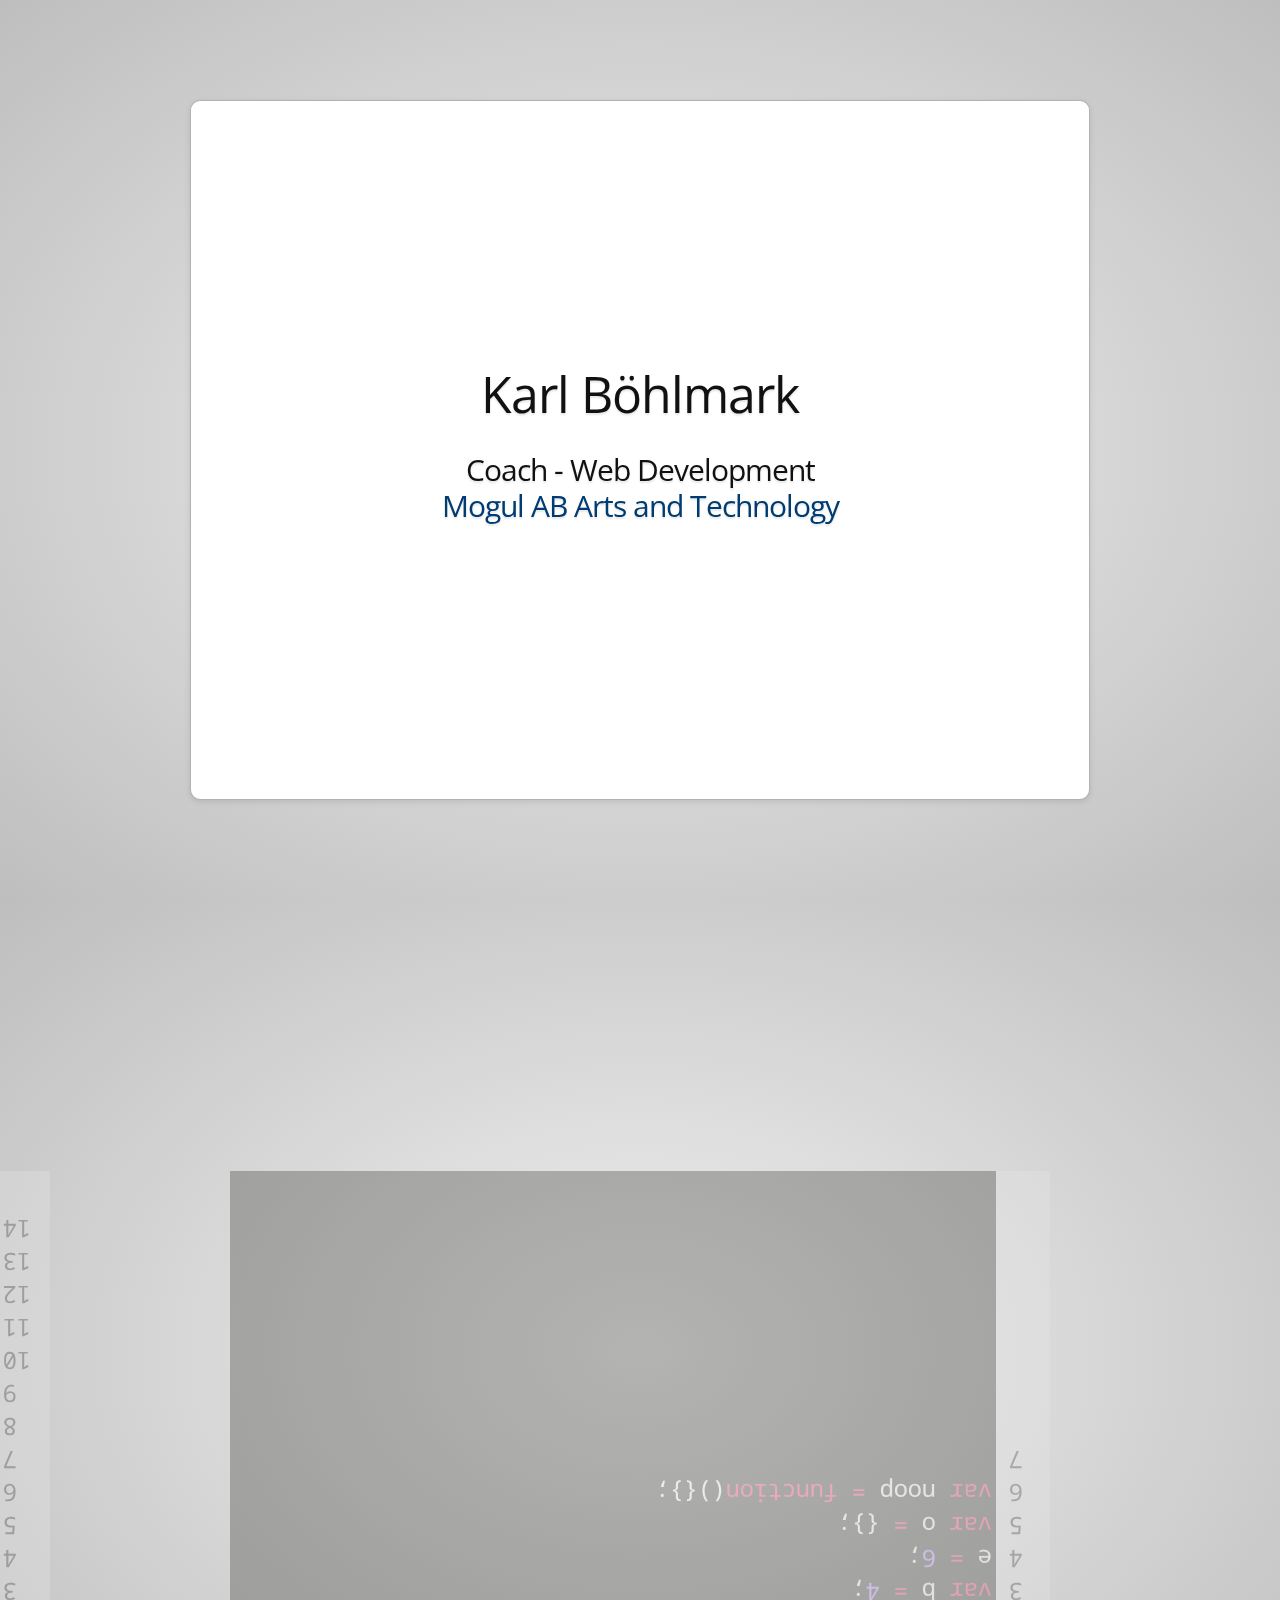
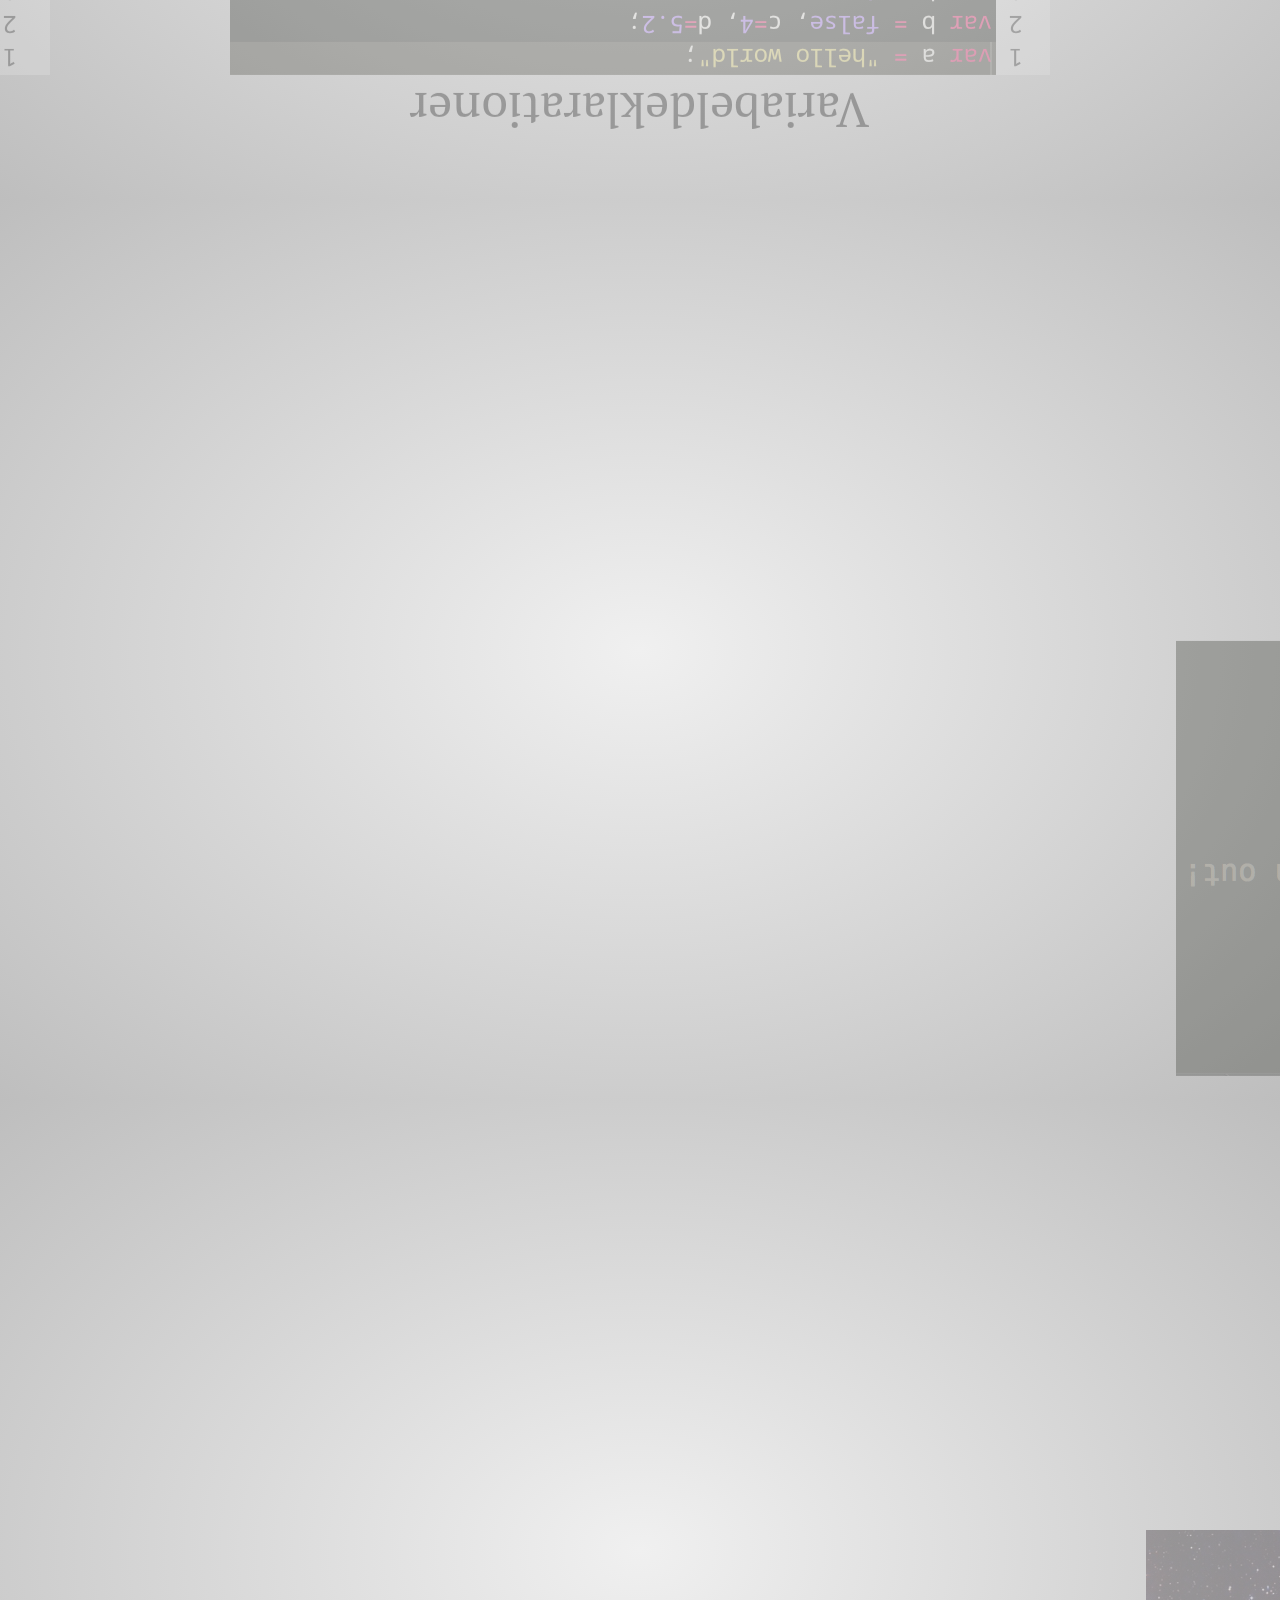
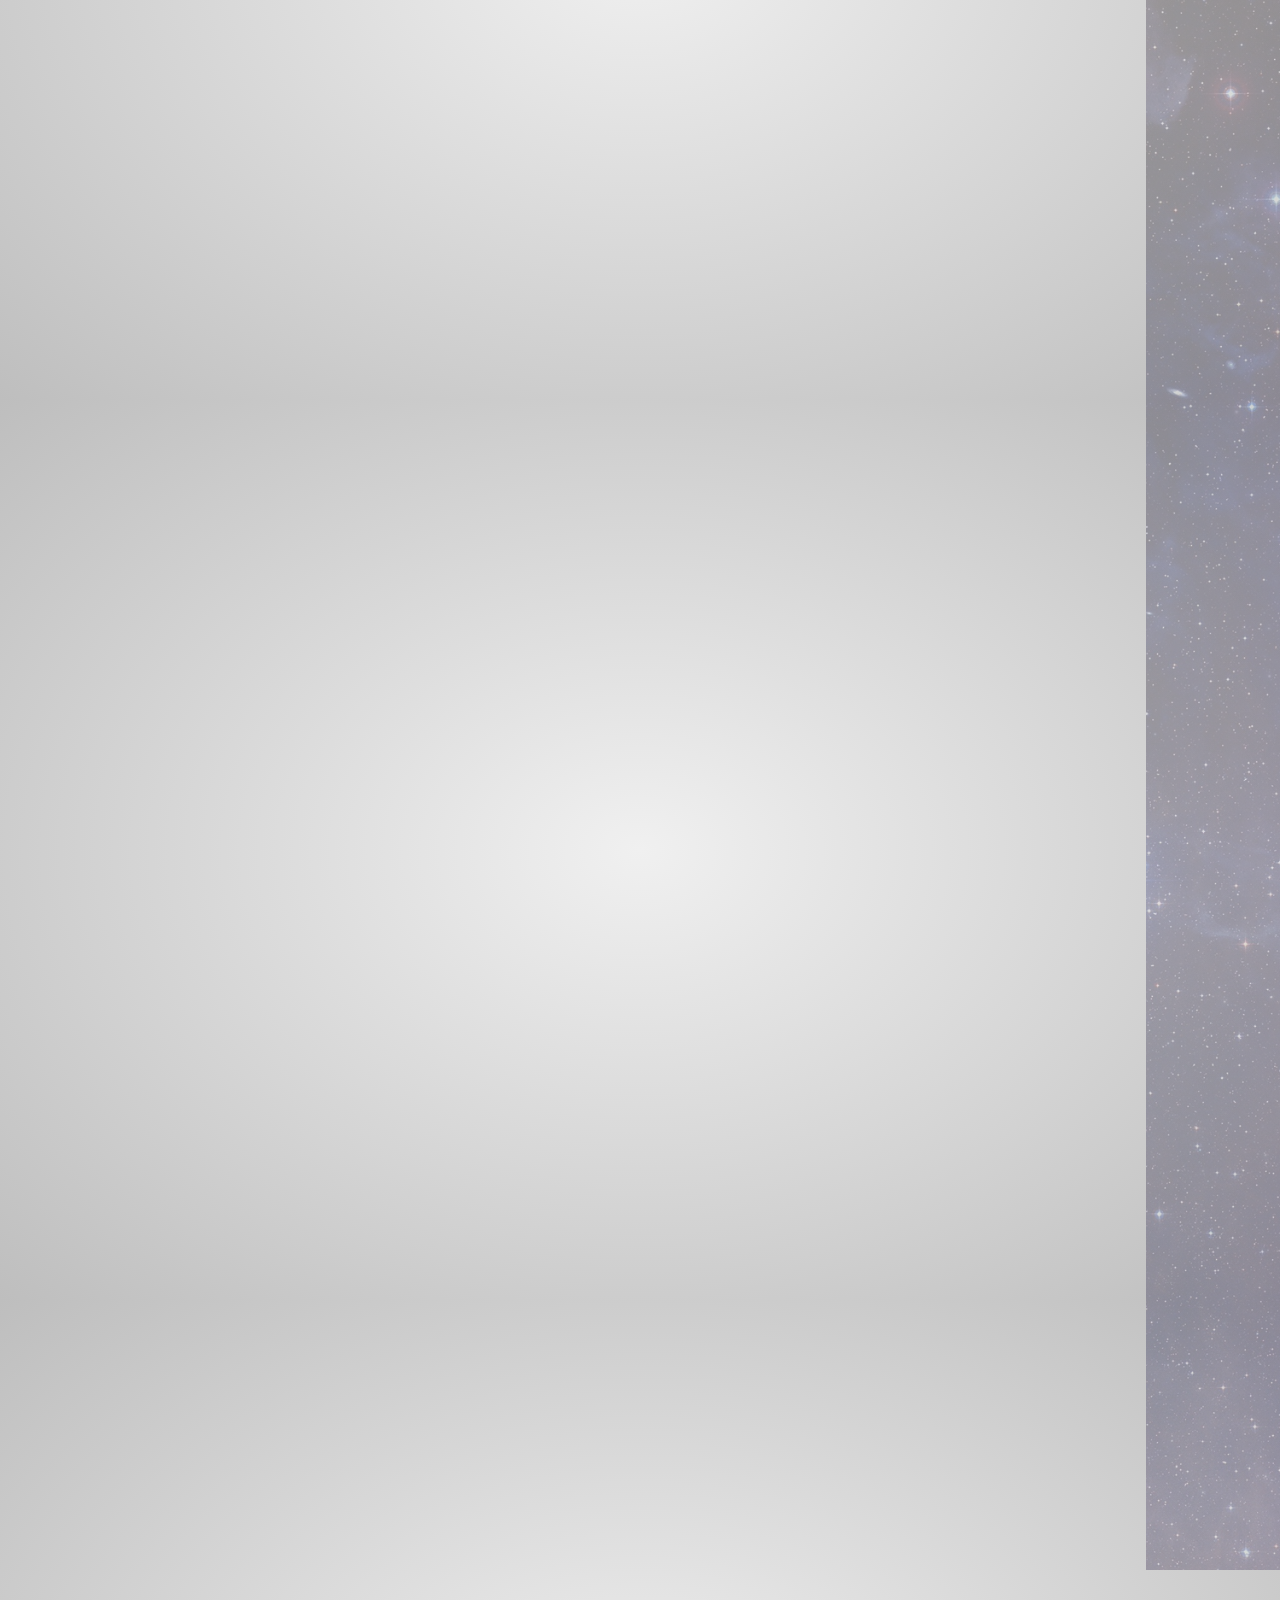
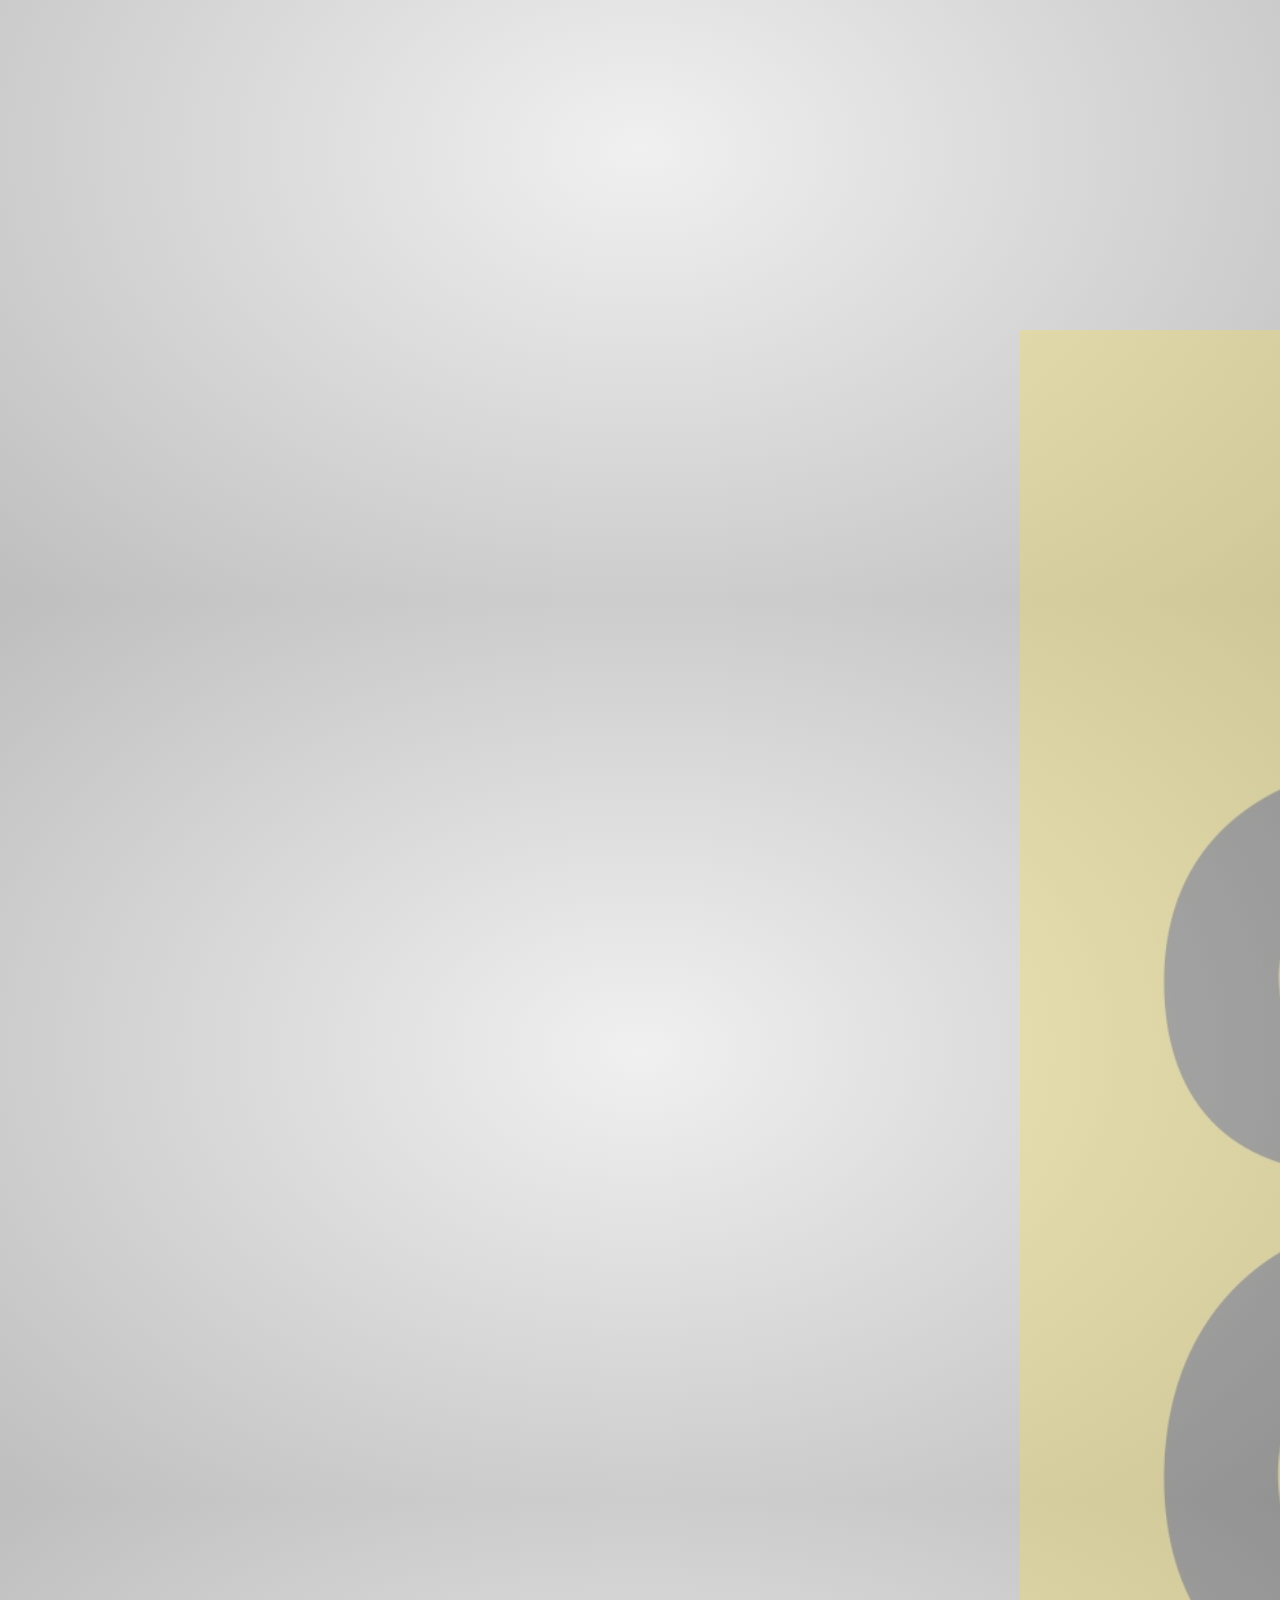
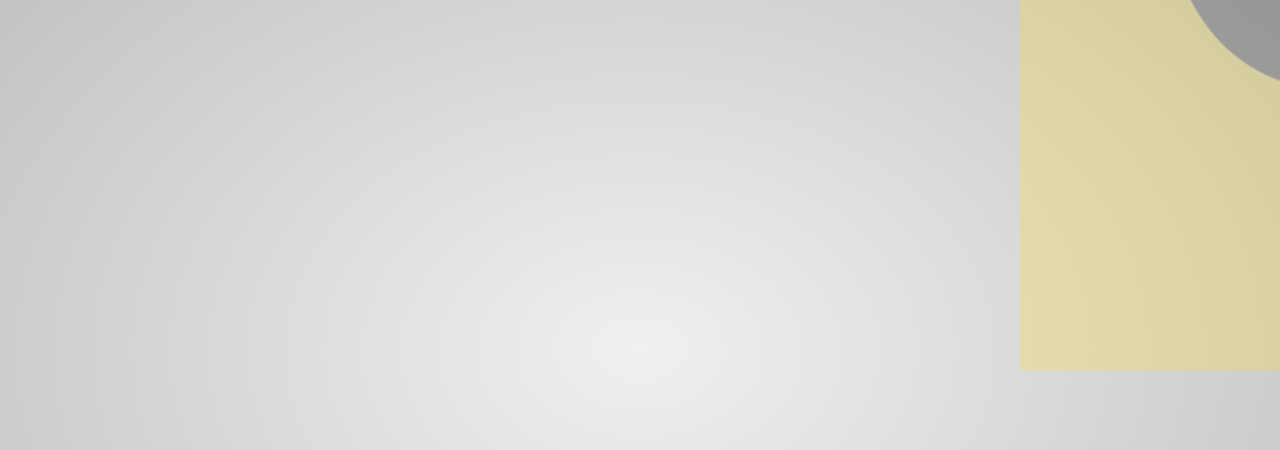
<file: index.html>
<!doctype html>
<html lang="en">
<head>
    <meta charset="utf-8" />
    <title>Javascript applicatio development | presentation at Ecru | by Karl Böhlmark @karl_bohlmark</title>
    
    <meta name="description" content="This presentation was prepared for presenting javascript to the developers of Ecru, januari 2012">
    <meta name="author" content="Karl Böhlmark" />

    <link href="http://fonts.googleapis.com/css?family=Open+Sans:regular,semibold,italic,italicsemibold|PT+Sans:400,700,400italic,700italic|PT+Serif:400,700,400italic,700italic" rel="stylesheet" />

    <link href="css/style.css" rel="stylesheet" />
    <link href="css/presentation.css" rel="stylesheet" />
</head>
<body>
<style>
    .ace-area{
        width:820px;
        height:504px;
    }
</style>

<div id="impress" class="impress-not-supported">

    <div class="fallback-message">
        <p>Your browser <b>doesn't support the features required</b> by impress.js, so you are presented with a simplified version of this presentation.</p>
        <p>For the best experience please use the latest <b>Chrome</b> or <b>Safari</b> browser. Firefox 10 and Internet Explorer 10 <i>should</i> also handle it.</p>
    </div>

    <div class="me step slide" data-x="-1000" data-transition="all .2s ease-in-out" data-y="-2500">
        <div>
            <div>
                <h1>Karl Böhlmark</h1>
                <div style="margin-top:40px">
                    Coach - Web Development
                </div>
                <div style="color:#003B71">
                    Mogul AB Arts and Technology
                </div>
            </div>
        </div>
    </div>

    <!--

    1 ) Javascript, en mycket kort historik för att ge en bakgrund samt för att visa på betydelsen av js på webben idag. ( 4 minuter )
        

    2 ) Språket, syntax, koncept, fallgropar 15 minuter
    3 ) Javascript i webbläsaren, DOM-manipulering, fallgropar, gå in på dn.se<http://dn.se> och göra några enkla förändringar. 15 minuter
        
    
    4 ) Javascript-libs, vilka problem löser de? 3 minuter
    
    5 ) jQuery, centrala koncept. Gör samma saker på dn.se<http://dn.se> med jQuery istället. 10 minuter
    6 ) bygg exempel-applikation med jQueryUI. 15 minuter.
    7 ) Prata kompatibilitet och fallbacks. 10 minuter

    -->

    <div class="me step no-chrome-slide" data-x="1000" data-y="-2500" data-transition="all .2s ease-in-out">
        <div>
            <div>
                <img src="images/html5-topper.png" alt="HTML">
            </div>
        </div>
    </div>

    <div class="me step no-chrome-slide" data-x="2000" data-y="-2500" data-transition="all .2s ease-in-out">
        <div>
            <div>
                <img src="images/css_is_awesome.png" alt="HTML">
            </div>
        </div>
    </div>

    <div class="me step no-chrome-slide" data-x="3000" data-y="-2500" data-transition="all .2s ease-in-out">
        <div>
            <div>
                <img src="images/nullisnull.png" alt="HTML">
            </div>
        </div>
    </div>

    <div class="me step slide" data-x="4000" data-y="-1500" data-rotate="180" data-transition="all .8s ease-in-out">
        <div>
            <div>
                <h1>Varför JavaScript?</h1>
            </div>
        </div>
    </div>

    <div class="me step slide" data-x="4000" data-y="-500" data-rotate="180" data-transition="all .8s ease-in-out">
        <div>
            <div>
                <img src="images/learnjs.png">
            </div>
        </div>
    </div>

    <div class="me step no-chrome-slide" data-x="4000" data-y="500" data-rotate="180" data-transition="all .8s ease-in-out">
        <div>
            <div>
                <h2 style="font-size:44px">"I’ve found it in turns <b>frustrating</b> and <b>enlightening</b>, <b>ridiculous</b> and <b>brilliant</b>. I have never felt so <b>empowered</b> by a language and its ecosystem" <br>- Dan North</h2>
            </div>
        </div>
    </div>

    <div class="me step no-chrome-slide" data-x="4000" data-y="1500" data-rotate="180" data-transition="all .8s ease-in-out">
        <div>
            <div>
                <img src="images/github.png">
            </div>
        </div>
    </div>

    <div class="me step no-chrome-slide" data-x="4000" data-y="2500" data-rotate="180" data-transition="all .8s ease-in-out">
        <div>
            <div>
                <img src="images/javascript.png">
            </div>
        </div>
    </div>

    <div class="me step no-chrome-slide" data-x="4000" data-y="3500" data-rotate="180" data-transition="all .8s ease-in-out">
        <div>
            <div>
                <img src="images/html5-jobs.png">
            </div>
        </div>
    </div>

    <div class="me step slide" data-x="3000" data-y="-1500" data-rotate="180" data-transition="all .4s ease-in-out">
        <div>
            <div>
                <div style="display:inline-block">
                    <div style="float:left">
                        <img  src="images/definitive.gif">
                        <div style="margin-top:20px; background-color:#555;color:white"><b>936</b></div>
                    </div>
                    <div style="float:left;margin-left:20px;">
                        <img data-subStep="1" src="images/goodparts.gif">
                        <div style="margin-top:26px;color:#333;background-color:green;width:33px" data-subStep="1"><b>172</b></div>
                    </div>
                </div>
            </div>
        </div>
    </div>

    <div class="me step no-chrome-slide" data-x="2000" data-y="-1500" data-rotate="180" data-transition="all .4s ease-in-out">
        <div>
            <div>
                <iframe width="420" height="315" src="http://www.youtube.com/embed/Y2Y0U-2qJMs#t=39s" frameborder="0" allowfullscreen></iframe>

            </div>
        </div>
    </div>

    <div class="me step no-chrome-slide" data-x="0" data-y="1000" data-scale="2" data-rotate="90">
        <div>
            <div style="position:relative">
                <img width="100%" src="images/Galaxy.jpg">
                <img data-subStep="1" style="position:absolute;left:60px;top:100px" width="250px" src="images/Netscape_logo.png">
                <div data-subStep="2" style="position:absolute;left:300px;top:130px;color:white">LiveScript</div>
                <div data-subStep="3" style="position:absolute;left:330px;top:180px;color:white">JavaScript</div>
                <div data-subStep="4" style="position:absolute;left:360px;top:230px;color:white">JScript</div>
                <div data-subStep="5" style="position:absolute;left:390px;top:280px;color:white">ECMAScript</div>
                <div data-subStep="6" style="position:absolute;left:380px;top:320px;background-color:white;height:3px;width:230px">&nbsp;</div>
                <div data-subStep="7" style="position:absolute;left:420px;top:330px;color:white">JS</div>
            </div>
        </div> 
    </div>

    <div class="me step no-chrome-slide" data-x="0" data-y="3000" data-scale="2" data-rotate="90">
        <div>
            <div style="position:relative;background-image:url(images/js.png);background-size: 83%;background-position: 52px -75px;width:100%;height:100%">

            </div>
        </div>
    </div>

    <div class="me step no-chrome-slide" data-x="1000" data-y="-1500" data-rotate="180" data-transition="all .4s ease-in-out">
        <div>
            <div>
                <h1 style="font-weight:bold">Key ideas</h1>
                <ul style="text-align:left;display:inline-block;line-height:1.4;margin: 0 auto;list-style-type: disc;margin-top:20px">
                    <li data-subStep="1">Load and go delivery
                    <li data-subStep="2">Loose typing
                    <li data-subStep="3">Objects as general containers
                    <li data-subStep="4">prototypal inheritance
                    <li data-subStep="5">Lambda
                    <li data-subStep="6">Linkage through global variables
                </ul>
            </div>
        </div>
    </div>

    <div class="me step no-chrome-slide" data-x="0" data-y="-1500" data-rotate="180" data-transition="all .4s ease-in-out">
        <div>
            <div>
                <ul>
                    <li> Strings
                    <li> booleans
                    <li> numbers
                    <li> objects
                    <li> null
                    <li> undefined
                </ul>
            </div>
        </div>
    </div>

    <div class="me step no-chrome-slide" data-x="0" data-y="-500" data-rotate="180" data-transition="all .4s ease-in-out">
        <div>
            <div>
                <img src="images/typeof.png">
            </div>
        </div>
    </div>

    <div class="me step no-chrome-slide" data-x="-1000" data-y="-1500" data-rotate="180" data-transition="all .4s ease-in-out">
        <div>
            <div>
                <h2>Variabeldeklarationer</h2>
                    <pre class="ace-area">
var a = "hello world";
var b = false, c=4, d=5.2;
var b = 4;  
e = 6;      
var o = {};
var noop = function(){};
                    </pre>
            </div>
        </div>
    </div>

    <div class="me step no-chrome-slide" data-x="-2000" data-y="-1500" data-rotate="180" data-transition="all .4s ease-in-out">
        <div>
            <div>
                <h2>Funktionsdeklarationer</h2>
                    <pre class="ace-area">
var f1 = function(a){return a;};

function f2(){}

var f3 = function getStuff(cb){ 
    $.get('/stuff', cb);
};

var c1 = function Person(name){ 
    this.name = name;
}

(function(){ console.log('immediate');}());
                    </pre>
            </div>
        </div>
    </div>

    <div class="me step no-chrome-slide" data-x="-3000" data-y="-1500" data-rotate="180" data-transition="all .4s ease-in-out">
        <div>
            <div>
                <h2>Funktionsanrop</h2>
                    <pre class="ace-area">
myFunction();

myObj.myFunction();

new MyFunction();

myFunction.call(this, arg1);

myFunction.apply(this, []);
                    </pre>
            </div>
        </div>
    </div>
<!--
    <div class="me step no-chrome-slide" data-x="-5000" data-y="-1500" data-rotate="180" data-transition="all .2s ease-in-out">
        <div>
            <div>
                <h2 style="font-size:60px">Scoping</h2>
                <ul style="list-style-type:disc;text-align:left;display:inline-block;line-height:1.4;">
                    <li> Function scope
                    <li> _inte_ block-scope!
                    <li> Closures
                </ul>
            </div>
        </div>
    </div>
-->
        <div class="me step no-chrome-slide" data-x="-4000" data-y="-1500" data-rotate="180" data-transition="all .4s ease-in-out">
            <div>
                <div>
                    <h2>Closures</h2>
                    <pre class="ace-area">
(function(){
    var subscriptions = {};
    return {
        subscribe = function(event, handler){
            (subscriptions[event] = subscriptions[event] || [])
            .push(handler);
        },
        publish = function(event, data){
            (subscriptions[event] || [])
            .forEach(function(subscriber){
                subscriber(data);
            });
        }
    };
}());


                    </pre>
            </div>
        </div>
    </div>

    <div class="me step no-chrome-slide"  data-x="-4000" data-y="-500" data-rotate="180" data-transition="all .4s ease-in-out">
        <div>
            <div>
                <h1>JS i Webbläsare</h1>
                <ul style="text-align:left;display:inline-block;line-height:1.4;margin: 0 auto;list-style-type: disc;margin-top:20px">
                    <li> DOM API:erna är horribla
                    <li> Kompatibilitet &lt;- IE
                    <li> Prestanda &lt;- IE
                    <li> Event loop / enkel-trådat -> callback-orienterat
                </ul>
            </div>
        </div>
    </div>

    <div class="me step no-chrome-slide" data-x="-5000" data-y="-1500" data-rotate="180" data-transition="all .2s ease-in-out">
        <div>
            <div style="position:relative">
                <div style="background-color:black;width:240px;height:70px;border-radius:6px;position:relative;top:10px;margin:auto"><img style="position:relative;top:10px" src="images/jquery.gif"></div>
                <span style="position:absolute;left:80px;top:130px;">DOM</span>
                <span style="position:absolute;left:600px;top:290px;">AJAX</span>
                <span style="position:absolute;left:400px;top:120px;">Events</span>
                <span style="position:absolute;left:400px;top:520px;">Effects</span>
                <img style="width:800px" src="images/victorinox.jpeg">
            </div>
        </div>
    </div>

    <div class="me step no-chrome-slide" data-x="-5000" data-y="-500" data-rotate="180" data-transition="all .2s ease-in-out">
        <div>
            <div>
                <div style="background-color:black;width:240px;height:70px;border-radius:6px;position:relative;top:10px;margin:auto">
                    <img style="position:relative;top:10px" src="images/dojo.png">
                </div>
                <img  src="images/jarnia.png">
                
            </div>
        </div>
    </div>

    <div class="me step no-chrome-slide" data-x="-6000" data-y="-1500" data-rotate="180" data-transition="all .2s ease-in-out">
        <div>
            <div>
                <h2 style="font-size:60px">DOM - selektion</h2>
                <pre class="ace-area">
//välj ut element
$('.myClass') // utifrån css-klass
$('a')        // utifrån tag name
$('#myId')    // utifrån id
$(':not(a)')  // utifrån negativa kriterier
$(':visible') // utifrån synlighet
$('form:has(select)') // utifrån HTML-innehåll
$('span:contains(nyancat)') //utifrån text-innehåll
// och så vidare
                </pre>
            </div>
        </div>
    </div>


    <div class="me step no-chrome-slide" data-x="-7000" data-y="-1500" data-rotate="180" data-transition="all .2s ease-in-out">
        <div>
            <div>
                <h2 style="font-size:60px">Events</h2>
                <pre class="ace-area">
// utifrån en selektion av element
$('a') // registrera event-hanterare
    .click(function(){ alert(this.href); })
    .mouseover(function(){ 
        $(this).css('color', 'green') ;
    });

//delegera events till parent-element
$('body').on('click', 'a', function(){
    console.log('')
});
                </pre>
            </div>
        </div>
    </div>

    <div  data-x="-4000" data-y="-1500" >
        <a href="http://dannorth.net/2011/12/19/the-rise-and-rise-of-javascript/">The rise and rise of javascript</a><br>
        <a href="http://jsconf.eu/2010/speaker/the_jquery_divide_by_rebecca_m.html">The jQuery divide</a>
    </div>

</div>
<!--http://www.youtube.com/watch?v=Y2Y0U-2qJMs&feature=player_detailpage#t=37s -->

<script src="js/impress.js"></script>
<script src="js/ace/ace.js" type="text/javascript" charset="utf-8"></script>
<script src="js/ace/theme-twilight-uncompressed.js" type="text/javascript" charset="utf-8"></script>
<script src="js/ace/mode-javascript-uncompressed.js" type="text/javascript" charset="utf-8"></script>
<script>
    document.addEventListener('DOMContentLoaded', function domContentLoaded(){
       Array.prototype.slice.call(document.querySelectorAll('.ace-area')).forEach(function replaceWithAceFrame(el){
           var aceFrame = document.createElement('iframe');
           aceFrame.width = el.clientWidth;
           aceFrame.height = el.clientHeight;
           aceFrame.src = "ace.html";
           aceFrame.setAttribute('allowfullscreen', true);
           aceFrame.onload = function frameLoaded(){
             aceFrame.contentDocument.getElementById('editor').innerHTML = el.innerHTML;
             aceFrame.contentWindow.initEditor();
           };
           el.parentNode.replaceChild(aceFrame, el);
       })
    });
</script>
</body>
</html>
</file>
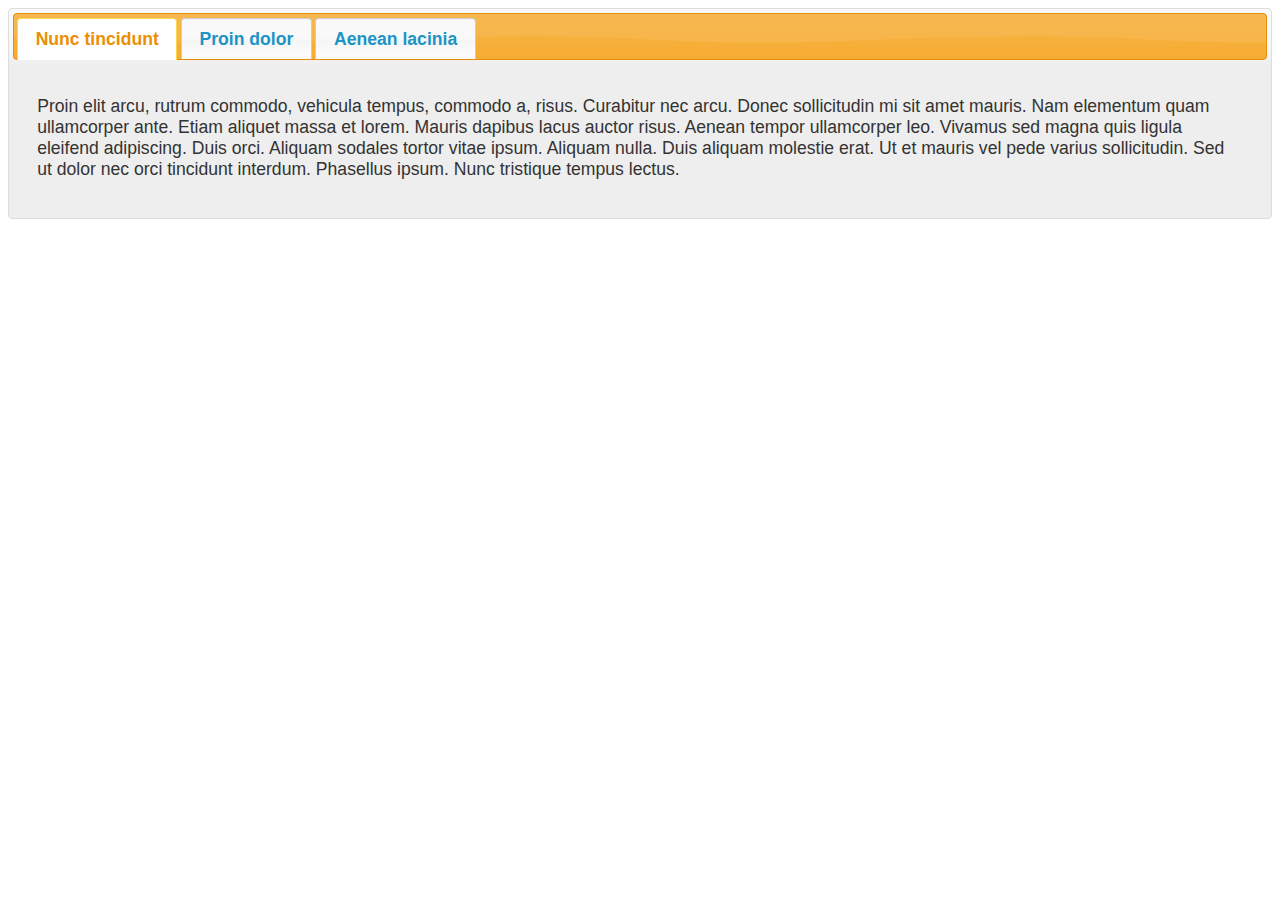
<file: demo/index.html>
<!doctype html>
<html>
	<head>
		<link rel="stylesheet" href="lib/jquery-ui/css/ui-lightness/jquery-ui-1.8.17.custom.css">
		<script src="lib/jquery-ui/js/jquery-1.7.1.min.js"></script>
		<script src="lib/jquery-ui/js/jquery-ui-1.8.17.custom.min.js"></script>
	</head>
	<body>
		<style>
			#main-content{
				min-width:720px;
				min-height:600px;
			}
		</style>
		<div id="main-content">
			<div id="tabs">
				<ul>
					<li><a href="#tabs-1">Nunc tincidunt</a></li>
					<li><a href="#tabs-2">Proin dolor</a></li>
					<li><a href="#tabs-3">Aenean lacinia</a></li>
				</ul>
				<div id="tabs-1">
					<p>Proin elit arcu, rutrum commodo, vehicula tempus, commodo a, risus. Curabitur nec arcu. Donec sollicitudin mi sit amet mauris. Nam elementum quam ullamcorper ante. Etiam aliquet massa et lorem. Mauris dapibus lacus auctor risus. Aenean tempor ullamcorper leo. Vivamus sed magna quis ligula eleifend adipiscing. Duis orci. Aliquam sodales tortor vitae ipsum. Aliquam nulla. Duis aliquam molestie erat. Ut et mauris vel pede varius sollicitudin. Sed ut dolor nec orci tincidunt interdum. Phasellus ipsum. Nunc tristique tempus lectus.</p>
				</div>
				<div id="tabs-2">
					<p>Morbi tincidunt, dui sit amet facilisis feugiat, odio metus gravida ante, ut pharetra massa metus id nunc. Duis scelerisque molestie turpis. Sed fringilla, massa eget luctus malesuada, metus eros molestie lectus, ut tempus eros massa ut dolor. Aenean aliquet fringilla sem. Suspendisse sed ligula in ligula suscipit aliquam. Praesent in eros vestibulum mi adipiscing adipiscing. Morbi facilisis. Curabitur ornare consequat nunc. Aenean vel metus. Ut posuere viverra nulla. Aliquam erat volutpat. Pellentesque convallis. Maecenas feugiat, tellus pellentesque pretium posuere, felis lorem euismod felis, eu ornare leo nisi vel felis. Mauris consectetur tortor et purus.</p>
				</div>
				<div id="tabs-3">
					<p>Mauris eleifend est et turpis. Duis id erat. Suspendisse potenti. Aliquam vulputate, pede vel vehicula accumsan, mi neque rutrum erat, eu congue orci lorem eget lorem. Vestibulum non ante. Class aptent taciti sociosqu ad litora torquent per conubia nostra, per inceptos himenaeos. Fusce sodales. Quisque eu urna vel enim commodo pellentesque. Praesent eu risus hendrerit ligula tempus pretium. Curabitur lorem enim, pretium nec, feugiat nec, luctus a, lacus.</p>
					<p>Duis cursus. Maecenas ligula eros, blandit nec, pharetra at, semper at, magna. Nullam ac lacus. Nulla facilisi. Praesent viverra justo vitae neque. Praesent blandit adipiscing velit. Suspendisse potenti. Donec mattis, pede vel pharetra blandit, magna ligula faucibus eros, id euismod lacus dolor eget odio. Nam scelerisque. Donec non libero sed nulla mattis commodo. Ut sagittis. Donec nisi lectus, feugiat porttitor, tempor ac, tempor vitae, pede. Aenean vehicula velit eu tellus interdum rutrum. Maecenas commodo. Pellentesque nec elit. Fusce in lacus. Vivamus a libero vitae lectus hendrerit hendrerit.</p>
				</div>
			</div>
		</div>
		<script>
			$(function(){
				$('#tabs').tabs();
			})
		</script>
	</body>
</html>
</file>
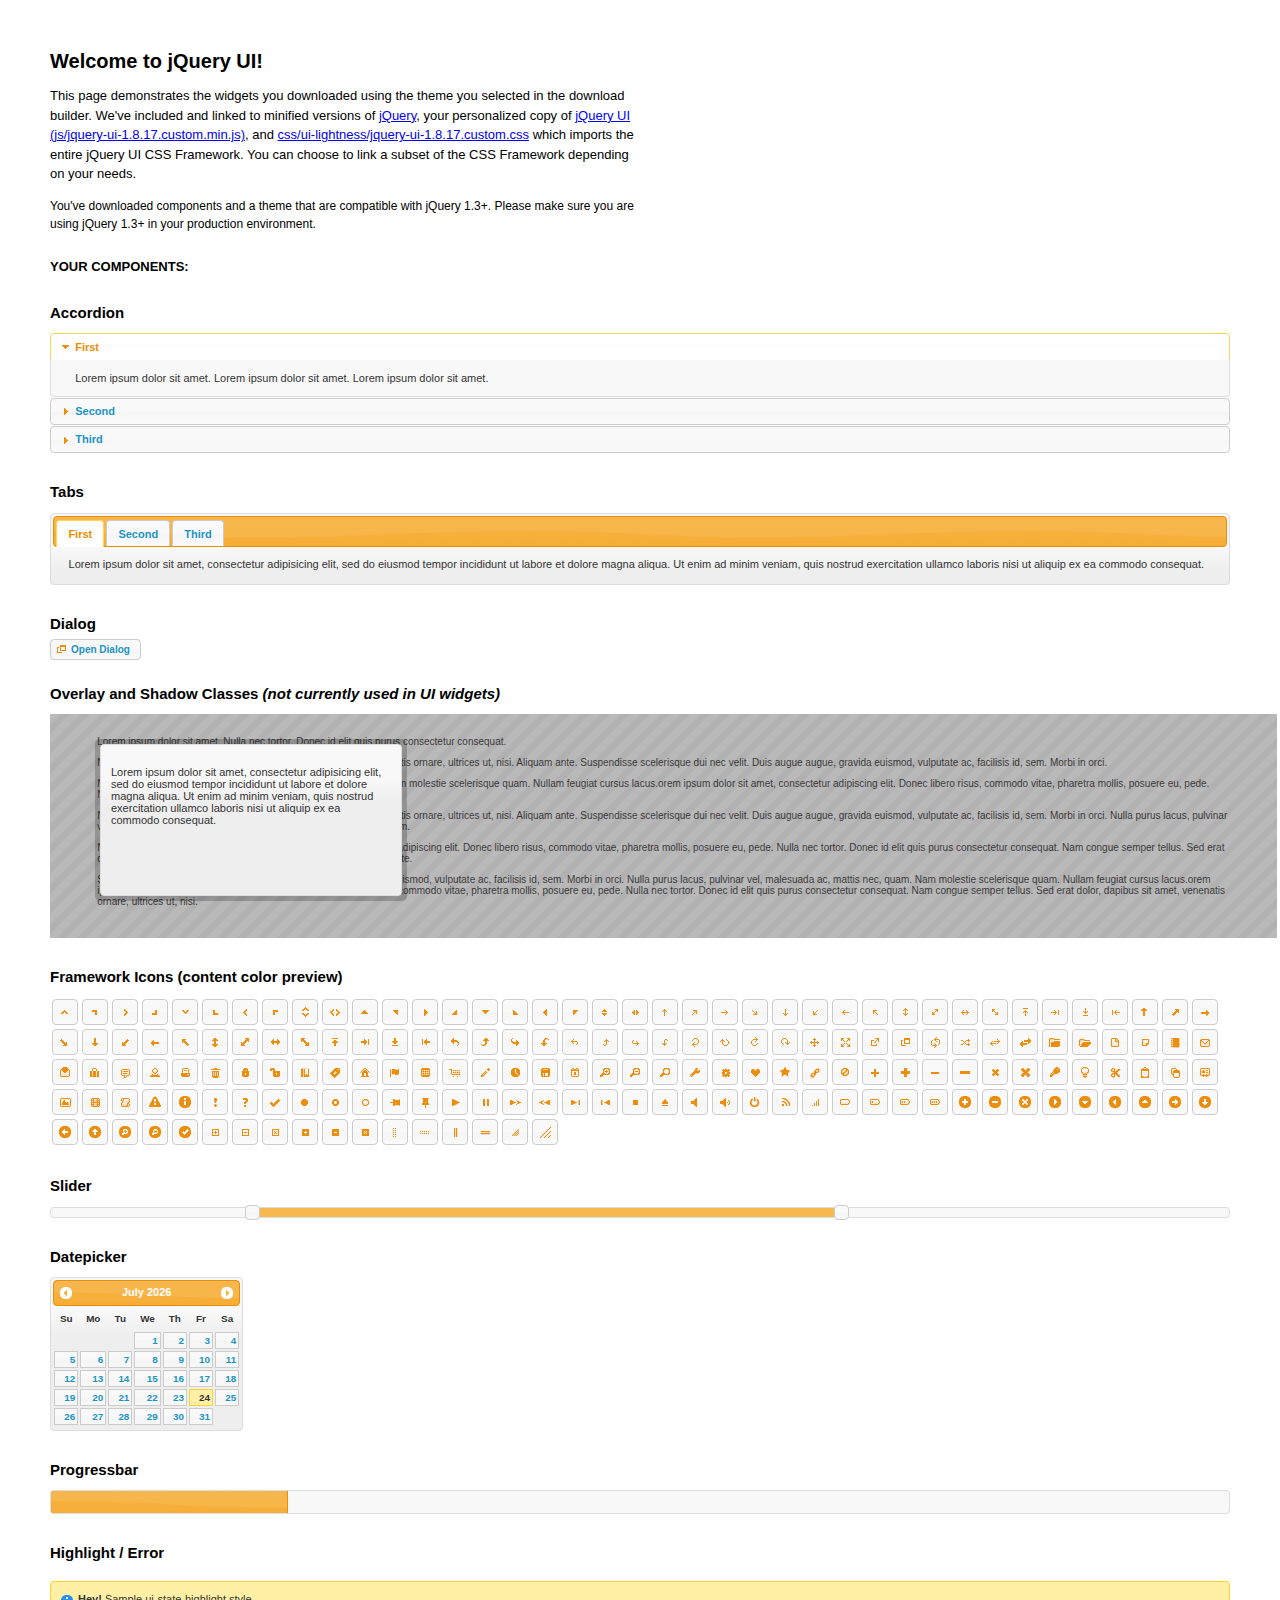
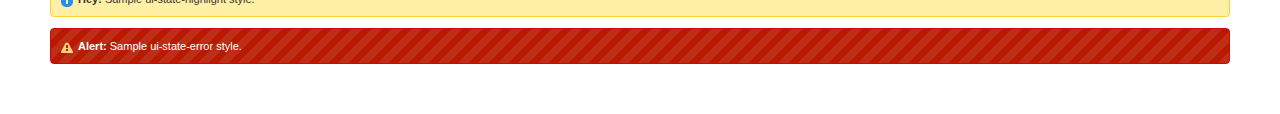
<file: demo/lib/jquery-ui/index.html>
<!DOCTYPE html>
<html>
	<head>
		<meta http-equiv="Content-Type" content="text/html; charset=iso-8859-1" />
		<title>jQuery UI Example Page</title>
		<link type="text/css" href="css/ui-lightness/jquery-ui-1.8.17.custom.css" rel="stylesheet" />	
		<script type="text/javascript" src="js/jquery-1.7.1.min.js"></script>
		<script type="text/javascript" src="js/jquery-ui-1.8.17.custom.min.js"></script>
		<script type="text/javascript">
			$(function(){

				// Accordion
				$("#accordion").accordion({ header: "h3" });
	
				// Tabs
				$('#tabs').tabs();
	

				// Dialog			
				$('#dialog').dialog({
					autoOpen: false,
					width: 600,
					buttons: {
						"Ok": function() { 
							$(this).dialog("close"); 
						}, 
						"Cancel": function() { 
							$(this).dialog("close"); 
						} 
					}
				});
				
				// Dialog Link
				$('#dialog_link').click(function(){
					$('#dialog').dialog('open');
					return false;
				});

				// Datepicker
				$('#datepicker').datepicker({
					inline: true
				});
				
				// Slider
				$('#slider').slider({
					range: true,
					values: [17, 67]
				});
				
				// Progressbar
				$("#progressbar").progressbar({
					value: 20 
				});
				
				//hover states on the static widgets
				$('#dialog_link, ul#icons li').hover(
					function() { $(this).addClass('ui-state-hover'); }, 
					function() { $(this).removeClass('ui-state-hover'); }
				);
				
			});
		</script>
		<style type="text/css">
			/*demo page css*/
			body{ font: 62.5% "Trebuchet MS", sans-serif; margin: 50px;}
			.demoHeaders { margin-top: 2em; }
			#dialog_link {padding: .4em 1em .4em 20px;text-decoration: none;position: relative;}
			#dialog_link span.ui-icon {margin: 0 5px 0 0;position: absolute;left: .2em;top: 50%;margin-top: -8px;}
			ul#icons {margin: 0; padding: 0;}
			ul#icons li {margin: 2px; position: relative; padding: 4px 0; cursor: pointer; float: left;  list-style: none;}
			ul#icons span.ui-icon {float: left; margin: 0 4px;}
		</style>	
	</head>
	<body>
	<h1>Welcome to jQuery UI!</h1>
	<p style="font-size: 1.3em; line-height: 1.5; margin: 1em 0; width: 50%;">This page demonstrates the widgets you downloaded using the theme you selected in the download builder. We've included and linked to minified versions of <a href="js/jquery-1.7.1.min.js">jQuery</a>, your personalized copy of <a href="js/jquery-ui-1.8.17.custom.min.js">jQuery UI (js/jquery-ui-1.8.17.custom.min.js)</a>, and <a href="css/ui-lightness/jquery-ui-1.8.17.custom.css">css/ui-lightness/jquery-ui-1.8.17.custom.css</a> which imports the entire jQuery UI CSS Framework. You can choose to link a subset of the CSS Framework depending on your needs. </p>
	<p style="font-size: 1.2em; line-height: 1.5; margin: 1em 0; width: 50%;">You've downloaded components and a theme that are compatible with jQuery 1.3+. Please make sure you are using jQuery 1.3+ in your production environment.</p>	

	<p style="font-weight: bold; margin: 2em 0 1em; font-size: 1.3em;">YOUR COMPONENTS:</p>
		
		<!-- Accordion -->
		<h2 class="demoHeaders">Accordion</h2>
		<div id="accordion">
			<div>
				<h3><a href="#">First</a></h3>
				<div>Lorem ipsum dolor sit amet. Lorem ipsum dolor sit amet. Lorem ipsum dolor sit amet.</div>
			</div>
			<div>
				<h3><a href="#">Second</a></h3>
				<div>Phasellus mattis tincidunt nibh.</div>
			</div>
			<div>
				<h3><a href="#">Third</a></h3>
				<div>Nam dui erat, auctor a, dignissim quis.</div>
			</div>
		</div>
	
		<!-- Tabs -->
		<h2 class="demoHeaders">Tabs</h2>
		<div id="tabs">
			<ul>
				<li><a href="#tabs-1">First</a></li>
				<li><a href="#tabs-2">Second</a></li>
				<li><a href="#tabs-3">Third</a></li>
			</ul>
			<div id="tabs-1">Lorem ipsum dolor sit amet, consectetur adipisicing elit, sed do eiusmod tempor incididunt ut labore et dolore magna aliqua. Ut enim ad minim veniam, quis nostrud exercitation ullamco laboris nisi ut aliquip ex ea commodo consequat.</div>
			<div id="tabs-2">Phasellus mattis tincidunt nibh. Cras orci urna, blandit id, pretium vel, aliquet ornare, felis. Maecenas scelerisque sem non nisl. Fusce sed lorem in enim dictum bibendum.</div>
			<div id="tabs-3">Nam dui erat, auctor a, dignissim quis, sollicitudin eu, felis. Pellentesque nisi urna, interdum eget, sagittis et, consequat vestibulum, lacus. Mauris porttitor ullamcorper augue.</div>
		</div>
	
		<!-- Dialog NOTE: Dialog is not generated by UI in this demo so it can be visually styled in themeroller-->
		<h2 class="demoHeaders">Dialog</h2>
		<p><a href="#" id="dialog_link" class="ui-state-default ui-corner-all"><span class="ui-icon ui-icon-newwin"></span>Open Dialog</a></p>
		
		
		<h2 class="demoHeaders">Overlay and Shadow Classes <em>(not currently used in UI widgets)</em></h2>
		<div style="position: relative; width: 96%; height: 200px; padding:1% 4%; overflow:hidden;" class="fakewindowcontain">
			<p>Lorem ipsum dolor sit amet,  Nulla nec tortor. Donec id elit quis purus consectetur consequat. </p><p>Nam congue semper tellus. Sed erat dolor, dapibus sit amet, venenatis ornare, ultrices ut, nisi. Aliquam ante. Suspendisse scelerisque dui nec velit. Duis augue augue, gravida euismod, vulputate ac, facilisis id, sem. Morbi in orci. </p><p>Nulla purus lacus, pulvinar vel, malesuada ac, mattis nec, quam. Nam molestie scelerisque quam. Nullam feugiat cursus lacus.orem ipsum dolor sit amet, consectetur adipiscing elit. Donec libero risus, commodo vitae, pharetra mollis, posuere eu, pede. Nulla nec tortor. Donec id elit quis purus consectetur consequat. </p><p>Nam congue semper tellus. Sed erat dolor, dapibus sit amet, venenatis ornare, ultrices ut, nisi. Aliquam ante. Suspendisse scelerisque dui nec velit. Duis augue augue, gravida euismod, vulputate ac, facilisis id, sem. Morbi in orci. Nulla purus lacus, pulvinar vel, malesuada ac, mattis nec, quam. Nam molestie scelerisque quam. </p><p>Nullam feugiat cursus lacus.orem ipsum dolor sit amet, consectetur adipiscing elit. Donec libero risus, commodo vitae, pharetra mollis, posuere eu, pede. Nulla nec tortor. Donec id elit quis purus consectetur consequat. Nam congue semper tellus. Sed erat dolor, dapibus sit amet, venenatis ornare, ultrices ut, nisi. Aliquam ante. </p><p>Suspendisse scelerisque dui nec velit. Duis augue augue, gravida euismod, vulputate ac, facilisis id, sem. Morbi in orci. Nulla purus lacus, pulvinar vel, malesuada ac, mattis nec, quam. Nam molestie scelerisque quam. Nullam feugiat cursus lacus.orem ipsum dolor sit amet, consectetur adipiscing elit. Donec libero risus, commodo vitae, pharetra mollis, posuere eu, pede. Nulla nec tortor. Donec id elit quis purus consectetur consequat. Nam congue semper tellus. Sed erat dolor, dapibus sit amet, venenatis ornare, ultrices ut, nisi. </p>
			
			<!-- ui-dialog -->
			<div class="ui-overlay"><div class="ui-widget-overlay"></div><div class="ui-widget-shadow ui-corner-all" style="width: 302px; height: 152px; position: absolute; left: 50px; top: 30px;"></div></div>
			<div style="position: absolute; width: 280px; height: 130px;left: 50px; top: 30px; padding: 10px;" class="ui-widget ui-widget-content ui-corner-all">
				<div class="ui-dialog-content ui-widget-content" style="background: none; border: 0;">
					<p>Lorem ipsum dolor sit amet, consectetur adipisicing elit, sed do eiusmod tempor incididunt ut labore et dolore magna aliqua. Ut enim ad minim veniam, quis nostrud exercitation ullamco laboris nisi ut aliquip ex ea commodo consequat.</p>
				</div>
			</div>
		
		</div>

		
		<!-- ui-dialog -->
		<div id="dialog" title="Dialog Title">
			<p>Lorem ipsum dolor sit amet, consectetur adipisicing elit, sed do eiusmod tempor incididunt ut labore et dolore magna aliqua. Ut enim ad minim veniam, quis nostrud exercitation ullamco laboris nisi ut aliquip ex ea commodo consequat.</p>
		</div>
			
				
				
		<h2 class="demoHeaders">Framework Icons (content color preview)</h2>
		<ul id="icons" class="ui-widget ui-helper-clearfix">
		
		<li class="ui-state-default ui-corner-all" title=".ui-icon-carat-1-n"><span class="ui-icon ui-icon-carat-1-n"></span></li>
		<li class="ui-state-default ui-corner-all" title=".ui-icon-carat-1-ne"><span class="ui-icon ui-icon-carat-1-ne"></span></li>
		<li class="ui-state-default ui-corner-all" title=".ui-icon-carat-1-e"><span class="ui-icon ui-icon-carat-1-e"></span></li>
		
		<li class="ui-state-default ui-corner-all" title=".ui-icon-carat-1-se"><span class="ui-icon ui-icon-carat-1-se"></span></li>
		<li class="ui-state-default ui-corner-all" title=".ui-icon-carat-1-s"><span class="ui-icon ui-icon-carat-1-s"></span></li>
		<li class="ui-state-default ui-corner-all" title=".ui-icon-carat-1-sw"><span class="ui-icon ui-icon-carat-1-sw"></span></li>
		<li class="ui-state-default ui-corner-all" title=".ui-icon-carat-1-w"><span class="ui-icon ui-icon-carat-1-w"></span></li>
		<li class="ui-state-default ui-corner-all" title=".ui-icon-carat-1-nw"><span class="ui-icon ui-icon-carat-1-nw"></span></li>
		<li class="ui-state-default ui-corner-all" title=".ui-icon-carat-2-n-s"><span class="ui-icon ui-icon-carat-2-n-s"></span></li>
		<li class="ui-state-default ui-corner-all" title=".ui-icon-carat-2-e-w"><span class="ui-icon ui-icon-carat-2-e-w"></span></li>
		<li class="ui-state-default ui-corner-all" title=".ui-icon-triangle-1-n"><span class="ui-icon ui-icon-triangle-1-n"></span></li>
		<li class="ui-state-default ui-corner-all" title=".ui-icon-triangle-1-ne"><span class="ui-icon ui-icon-triangle-1-ne"></span></li>
		
		<li class="ui-state-default ui-corner-all" title=".ui-icon-triangle-1-e"><span class="ui-icon ui-icon-triangle-1-e"></span></li>
		<li class="ui-state-default ui-corner-all" title=".ui-icon-triangle-1-se"><span class="ui-icon ui-icon-triangle-1-se"></span></li>
		<li class="ui-state-default ui-corner-all" title=".ui-icon-triangle-1-s"><span class="ui-icon ui-icon-triangle-1-s"></span></li>
		<li class="ui-state-default ui-corner-all" title=".ui-icon-triangle-1-sw"><span class="ui-icon ui-icon-triangle-1-sw"></span></li>
		<li class="ui-state-default ui-corner-all" title=".ui-icon-triangle-1-w"><span class="ui-icon ui-icon-triangle-1-w"></span></li>
		<li class="ui-state-default ui-corner-all" title=".ui-icon-triangle-1-nw"><span class="ui-icon ui-icon-triangle-1-nw"></span></li>
		<li class="ui-state-default ui-corner-all" title=".ui-icon-triangle-2-n-s"><span class="ui-icon ui-icon-triangle-2-n-s"></span></li>
		<li class="ui-state-default ui-corner-all" title=".ui-icon-triangle-2-e-w"><span class="ui-icon ui-icon-triangle-2-e-w"></span></li>
		<li class="ui-state-default ui-corner-all" title=".ui-icon-arrow-1-n"><span class="ui-icon ui-icon-arrow-1-n"></span></li>
		
		<li class="ui-state-default ui-corner-all" title=".ui-icon-arrow-1-ne"><span class="ui-icon ui-icon-arrow-1-ne"></span></li>
		<li class="ui-state-default ui-corner-all" title=".ui-icon-arrow-1-e"><span class="ui-icon ui-icon-arrow-1-e"></span></li>
		<li class="ui-state-default ui-corner-all" title=".ui-icon-arrow-1-se"><span class="ui-icon ui-icon-arrow-1-se"></span></li>
		<li class="ui-state-default ui-corner-all" title=".ui-icon-arrow-1-s"><span class="ui-icon ui-icon-arrow-1-s"></span></li>
		<li class="ui-state-default ui-corner-all" title=".ui-icon-arrow-1-sw"><span class="ui-icon ui-icon-arrow-1-sw"></span></li>
		<li class="ui-state-default ui-corner-all" title=".ui-icon-arrow-1-w"><span class="ui-icon ui-icon-arrow-1-w"></span></li>
		<li class="ui-state-default ui-corner-all" title=".ui-icon-arrow-1-nw"><span class="ui-icon ui-icon-arrow-1-nw"></span></li>
		<li class="ui-state-default ui-corner-all" title=".ui-icon-arrow-2-n-s"><span class="ui-icon ui-icon-arrow-2-n-s"></span></li>
		<li class="ui-state-default ui-corner-all" title=".ui-icon-arrow-2-ne-sw"><span class="ui-icon ui-icon-arrow-2-ne-sw"></span></li>
		
		<li class="ui-state-default ui-corner-all" title=".ui-icon-arrow-2-e-w"><span class="ui-icon ui-icon-arrow-2-e-w"></span></li>
		<li class="ui-state-default ui-corner-all" title=".ui-icon-arrow-2-se-nw"><span class="ui-icon ui-icon-arrow-2-se-nw"></span></li>
		<li class="ui-state-default ui-corner-all" title=".ui-icon-arrowstop-1-n"><span class="ui-icon ui-icon-arrowstop-1-n"></span></li>
		<li class="ui-state-default ui-corner-all" title=".ui-icon-arrowstop-1-e"><span class="ui-icon ui-icon-arrowstop-1-e"></span></li>
		<li class="ui-state-default ui-corner-all" title=".ui-icon-arrowstop-1-s"><span class="ui-icon ui-icon-arrowstop-1-s"></span></li>
		<li class="ui-state-default ui-corner-all" title=".ui-icon-arrowstop-1-w"><span class="ui-icon ui-icon-arrowstop-1-w"></span></li>
		<li class="ui-state-default ui-corner-all" title=".ui-icon-arrowthick-1-n"><span class="ui-icon ui-icon-arrowthick-1-n"></span></li>
		<li class="ui-state-default ui-corner-all" title=".ui-icon-arrowthick-1-ne"><span class="ui-icon ui-icon-arrowthick-1-ne"></span></li>
		<li class="ui-state-default ui-corner-all" title=".ui-icon-arrowthick-1-e"><span class="ui-icon ui-icon-arrowthick-1-e"></span></li>
		
		<li class="ui-state-default ui-corner-all" title=".ui-icon-arrowthick-1-se"><span class="ui-icon ui-icon-arrowthick-1-se"></span></li>
		<li class="ui-state-default ui-corner-all" title=".ui-icon-arrowthick-1-s"><span class="ui-icon ui-icon-arrowthick-1-s"></span></li>
		<li class="ui-state-default ui-corner-all" title=".ui-icon-arrowthick-1-sw"><span class="ui-icon ui-icon-arrowthick-1-sw"></span></li>
		<li class="ui-state-default ui-corner-all" title=".ui-icon-arrowthick-1-w"><span class="ui-icon ui-icon-arrowthick-1-w"></span></li>
		<li class="ui-state-default ui-corner-all" title=".ui-icon-arrowthick-1-nw"><span class="ui-icon ui-icon-arrowthick-1-nw"></span></li>
		<li class="ui-state-default ui-corner-all" title=".ui-icon-arrowthick-2-n-s"><span class="ui-icon ui-icon-arrowthick-2-n-s"></span></li>
		<li class="ui-state-default ui-corner-all" title=".ui-icon-arrowthick-2-ne-sw"><span class="ui-icon ui-icon-arrowthick-2-ne-sw"></span></li>
		<li class="ui-state-default ui-corner-all" title=".ui-icon-arrowthick-2-e-w"><span class="ui-icon ui-icon-arrowthick-2-e-w"></span></li>
		<li class="ui-state-default ui-corner-all" title=".ui-icon-arrowthick-2-se-nw"><span class="ui-icon ui-icon-arrowthick-2-se-nw"></span></li>
		
		<li class="ui-state-default ui-corner-all" title=".ui-icon-arrowthickstop-1-n"><span class="ui-icon ui-icon-arrowthickstop-1-n"></span></li>
		<li class="ui-state-default ui-corner-all" title=".ui-icon-arrowthickstop-1-e"><span class="ui-icon ui-icon-arrowthickstop-1-e"></span></li>
		<li class="ui-state-default ui-corner-all" title=".ui-icon-arrowthickstop-1-s"><span class="ui-icon ui-icon-arrowthickstop-1-s"></span></li>
		<li class="ui-state-default ui-corner-all" title=".ui-icon-arrowthickstop-1-w"><span class="ui-icon ui-icon-arrowthickstop-1-w"></span></li>
		<li class="ui-state-default ui-corner-all" title=".ui-icon-arrowreturnthick-1-w"><span class="ui-icon ui-icon-arrowreturnthick-1-w"></span></li>
		<li class="ui-state-default ui-corner-all" title=".ui-icon-arrowreturnthick-1-n"><span class="ui-icon ui-icon-arrowreturnthick-1-n"></span></li>
		<li class="ui-state-default ui-corner-all" title=".ui-icon-arrowreturnthick-1-e"><span class="ui-icon ui-icon-arrowreturnthick-1-e"></span></li>
		<li class="ui-state-default ui-corner-all" title=".ui-icon-arrowreturnthick-1-s"><span class="ui-icon ui-icon-arrowreturnthick-1-s"></span></li>
		<li class="ui-state-default ui-corner-all" title=".ui-icon-arrowreturn-1-w"><span class="ui-icon ui-icon-arrowreturn-1-w"></span></li>
		
		<li class="ui-state-default ui-corner-all" title=".ui-icon-arrowreturn-1-n"><span class="ui-icon ui-icon-arrowreturn-1-n"></span></li>
		<li class="ui-state-default ui-corner-all" title=".ui-icon-arrowreturn-1-e"><span class="ui-icon ui-icon-arrowreturn-1-e"></span></li>
		<li class="ui-state-default ui-corner-all" title=".ui-icon-arrowreturn-1-s"><span class="ui-icon ui-icon-arrowreturn-1-s"></span></li>
		<li class="ui-state-default ui-corner-all" title=".ui-icon-arrowrefresh-1-w"><span class="ui-icon ui-icon-arrowrefresh-1-w"></span></li>
		<li class="ui-state-default ui-corner-all" title=".ui-icon-arrowrefresh-1-n"><span class="ui-icon ui-icon-arrowrefresh-1-n"></span></li>
		<li class="ui-state-default ui-corner-all" title=".ui-icon-arrowrefresh-1-e"><span class="ui-icon ui-icon-arrowrefresh-1-e"></span></li>
		<li class="ui-state-default ui-corner-all" title=".ui-icon-arrowrefresh-1-s"><span class="ui-icon ui-icon-arrowrefresh-1-s"></span></li>
		<li class="ui-state-default ui-corner-all" title=".ui-icon-arrow-4"><span class="ui-icon ui-icon-arrow-4"></span></li>
		<li class="ui-state-default ui-corner-all" title=".ui-icon-arrow-4-diag"><span class="ui-icon ui-icon-arrow-4-diag"></span></li>
		
		<li class="ui-state-default ui-corner-all" title=".ui-icon-extlink"><span class="ui-icon ui-icon-extlink"></span></li>
		<li class="ui-state-default ui-corner-all" title=".ui-icon-newwin"><span class="ui-icon ui-icon-newwin"></span></li>
		<li class="ui-state-default ui-corner-all" title=".ui-icon-refresh"><span class="ui-icon ui-icon-refresh"></span></li>
		<li class="ui-state-default ui-corner-all" title=".ui-icon-shuffle"><span class="ui-icon ui-icon-shuffle"></span></li>
		<li class="ui-state-default ui-corner-all" title=".ui-icon-transfer-e-w"><span class="ui-icon ui-icon-transfer-e-w"></span></li>
		<li class="ui-state-default ui-corner-all" title=".ui-icon-transferthick-e-w"><span class="ui-icon ui-icon-transferthick-e-w"></span></li>
		<li class="ui-state-default ui-corner-all" title=".ui-icon-folder-collapsed"><span class="ui-icon ui-icon-folder-collapsed"></span></li>
		<li class="ui-state-default ui-corner-all" title=".ui-icon-folder-open"><span class="ui-icon ui-icon-folder-open"></span></li>
		<li class="ui-state-default ui-corner-all" title=".ui-icon-document"><span class="ui-icon ui-icon-document"></span></li>
		
		<li class="ui-state-default ui-corner-all" title=".ui-icon-document-b"><span class="ui-icon ui-icon-document-b"></span></li>
		<li class="ui-state-default ui-corner-all" title=".ui-icon-note"><span class="ui-icon ui-icon-note"></span></li>
		<li class="ui-state-default ui-corner-all" title=".ui-icon-mail-closed"><span class="ui-icon ui-icon-mail-closed"></span></li>
		<li class="ui-state-default ui-corner-all" title=".ui-icon-mail-open"><span class="ui-icon ui-icon-mail-open"></span></li>
		<li class="ui-state-default ui-corner-all" title=".ui-icon-suitcase"><span class="ui-icon ui-icon-suitcase"></span></li>
		<li class="ui-state-default ui-corner-all" title=".ui-icon-comment"><span class="ui-icon ui-icon-comment"></span></li>
		<li class="ui-state-default ui-corner-all" title=".ui-icon-person"><span class="ui-icon ui-icon-person"></span></li>
		<li class="ui-state-default ui-corner-all" title=".ui-icon-print"><span class="ui-icon ui-icon-print"></span></li>
		<li class="ui-state-default ui-corner-all" title=".ui-icon-trash"><span class="ui-icon ui-icon-trash"></span></li>
		
		<li class="ui-state-default ui-corner-all" title=".ui-icon-locked"><span class="ui-icon ui-icon-locked"></span></li>
		<li class="ui-state-default ui-corner-all" title=".ui-icon-unlocked"><span class="ui-icon ui-icon-unlocked"></span></li>
		<li class="ui-state-default ui-corner-all" title=".ui-icon-bookmark"><span class="ui-icon ui-icon-bookmark"></span></li>
		<li class="ui-state-default ui-corner-all" title=".ui-icon-tag"><span class="ui-icon ui-icon-tag"></span></li>
		<li class="ui-state-default ui-corner-all" title=".ui-icon-home"><span class="ui-icon ui-icon-home"></span></li>
		<li class="ui-state-default ui-corner-all" title=".ui-icon-flag"><span class="ui-icon ui-icon-flag"></span></li>
		<li class="ui-state-default ui-corner-all" title=".ui-icon-calculator"><span class="ui-icon ui-icon-calculator"></span></li>
		<li class="ui-state-default ui-corner-all" title=".ui-icon-cart"><span class="ui-icon ui-icon-cart"></span></li>
		<li class="ui-state-default ui-corner-all" title=".ui-icon-pencil"><span class="ui-icon ui-icon-pencil"></span></li>
		
		<li class="ui-state-default ui-corner-all" title=".ui-icon-clock"><span class="ui-icon ui-icon-clock"></span></li>
		<li class="ui-state-default ui-corner-all" title=".ui-icon-disk"><span class="ui-icon ui-icon-disk"></span></li>
		<li class="ui-state-default ui-corner-all" title=".ui-icon-calendar"><span class="ui-icon ui-icon-calendar"></span></li>
		<li class="ui-state-default ui-corner-all" title=".ui-icon-zoomin"><span class="ui-icon ui-icon-zoomin"></span></li>
		<li class="ui-state-default ui-corner-all" title=".ui-icon-zoomout"><span class="ui-icon ui-icon-zoomout"></span></li>
		<li class="ui-state-default ui-corner-all" title=".ui-icon-search"><span class="ui-icon ui-icon-search"></span></li>
		<li class="ui-state-default ui-corner-all" title=".ui-icon-wrench"><span class="ui-icon ui-icon-wrench"></span></li>
		<li class="ui-state-default ui-corner-all" title=".ui-icon-gear"><span class="ui-icon ui-icon-gear"></span></li>
		<li class="ui-state-default ui-corner-all" title=".ui-icon-heart"><span class="ui-icon ui-icon-heart"></span></li>
		
		<li class="ui-state-default ui-corner-all" title=".ui-icon-star"><span class="ui-icon ui-icon-star"></span></li>
		<li class="ui-state-default ui-corner-all" title=".ui-icon-link"><span class="ui-icon ui-icon-link"></span></li>
		<li class="ui-state-default ui-corner-all" title=".ui-icon-cancel"><span class="ui-icon ui-icon-cancel"></span></li>
		<li class="ui-state-default ui-corner-all" title=".ui-icon-plus"><span class="ui-icon ui-icon-plus"></span></li>
		<li class="ui-state-default ui-corner-all" title=".ui-icon-plusthick"><span class="ui-icon ui-icon-plusthick"></span></li>
		<li class="ui-state-default ui-corner-all" title=".ui-icon-minus"><span class="ui-icon ui-icon-minus"></span></li>
		<li class="ui-state-default ui-corner-all" title=".ui-icon-minusthick"><span class="ui-icon ui-icon-minusthick"></span></li>
		<li class="ui-state-default ui-corner-all" title=".ui-icon-close"><span class="ui-icon ui-icon-close"></span></li>
		<li class="ui-state-default ui-corner-all" title=".ui-icon-closethick"><span class="ui-icon ui-icon-closethick"></span></li>
		
		<li class="ui-state-default ui-corner-all" title=".ui-icon-key"><span class="ui-icon ui-icon-key"></span></li>
		<li class="ui-state-default ui-corner-all" title=".ui-icon-lightbulb"><span class="ui-icon ui-icon-lightbulb"></span></li>
		<li class="ui-state-default ui-corner-all" title=".ui-icon-scissors"><span class="ui-icon ui-icon-scissors"></span></li>
		<li class="ui-state-default ui-corner-all" title=".ui-icon-clipboard"><span class="ui-icon ui-icon-clipboard"></span></li>
		<li class="ui-state-default ui-corner-all" title=".ui-icon-copy"><span class="ui-icon ui-icon-copy"></span></li>
		<li class="ui-state-default ui-corner-all" title=".ui-icon-contact"><span class="ui-icon ui-icon-contact"></span></li>
		<li class="ui-state-default ui-corner-all" title=".ui-icon-image"><span class="ui-icon ui-icon-image"></span></li>
		<li class="ui-state-default ui-corner-all" title=".ui-icon-video"><span class="ui-icon ui-icon-video"></span></li>
		<li class="ui-state-default ui-corner-all" title=".ui-icon-script"><span class="ui-icon ui-icon-script"></span></li>
		<li class="ui-state-default ui-corner-all" title=".ui-icon-alert"><span class="ui-icon ui-icon-alert"></span></li>
		
		<li class="ui-state-default ui-corner-all" title=".ui-icon-info"><span class="ui-icon ui-icon-info"></span></li>
		<li class="ui-state-default ui-corner-all" title=".ui-icon-notice"><span class="ui-icon ui-icon-notice"></span></li>
		<li class="ui-state-default ui-corner-all" title=".ui-icon-help"><span class="ui-icon ui-icon-help"></span></li>
		<li class="ui-state-default ui-corner-all" title=".ui-icon-check"><span class="ui-icon ui-icon-check"></span></li>
		<li class="ui-state-default ui-corner-all" title=".ui-icon-bullet"><span class="ui-icon ui-icon-bullet"></span></li>
		<li class="ui-state-default ui-corner-all" title=".ui-icon-radio-off"><span class="ui-icon ui-icon-radio-off"></span></li>
		<li class="ui-state-default ui-corner-all" title=".ui-icon-radio-on"><span class="ui-icon ui-icon-radio-on"></span></li>
		<li class="ui-state-default ui-corner-all" title=".ui-icon-pin-w"><span class="ui-icon ui-icon-pin-w"></span></li>
		<li class="ui-state-default ui-corner-all" title=".ui-icon-pin-s"><span class="ui-icon ui-icon-pin-s"></span></li>
		<li class="ui-state-default ui-corner-all" title=".ui-icon-play"><span class="ui-icon ui-icon-play"></span></li>
		<li class="ui-state-default ui-corner-all" title=".ui-icon-pause"><span class="ui-icon ui-icon-pause"></span></li>
		
		<li class="ui-state-default ui-corner-all" title=".ui-icon-seek-next"><span class="ui-icon ui-icon-seek-next"></span></li>
		<li class="ui-state-default ui-corner-all" title=".ui-icon-seek-prev"><span class="ui-icon ui-icon-seek-prev"></span></li>
		<li class="ui-state-default ui-corner-all" title=".ui-icon-seek-end"><span class="ui-icon ui-icon-seek-end"></span></li>
		<li class="ui-state-default ui-corner-all" title=".ui-icon-seek-first"><span class="ui-icon ui-icon-seek-first"></span></li>
		<li class="ui-state-default ui-corner-all" title=".ui-icon-stop"><span class="ui-icon ui-icon-stop"></span></li>
		<li class="ui-state-default ui-corner-all" title=".ui-icon-eject"><span class="ui-icon ui-icon-eject"></span></li>
		<li class="ui-state-default ui-corner-all" title=".ui-icon-volume-off"><span class="ui-icon ui-icon-volume-off"></span></li>
		<li class="ui-state-default ui-corner-all" title=".ui-icon-volume-on"><span class="ui-icon ui-icon-volume-on"></span></li>
		<li class="ui-state-default ui-corner-all" title=".ui-icon-power"><span class="ui-icon ui-icon-power"></span></li>
		
		<li class="ui-state-default ui-corner-all" title=".ui-icon-signal-diag"><span class="ui-icon ui-icon-signal-diag"></span></li>
		<li class="ui-state-default ui-corner-all" title=".ui-icon-signal"><span class="ui-icon ui-icon-signal"></span></li>
		<li class="ui-state-default ui-corner-all" title=".ui-icon-battery-0"><span class="ui-icon ui-icon-battery-0"></span></li>
		<li class="ui-state-default ui-corner-all" title=".ui-icon-battery-1"><span class="ui-icon ui-icon-battery-1"></span></li>
		<li class="ui-state-default ui-corner-all" title=".ui-icon-battery-2"><span class="ui-icon ui-icon-battery-2"></span></li>
		<li class="ui-state-default ui-corner-all" title=".ui-icon-battery-3"><span class="ui-icon ui-icon-battery-3"></span></li>
		<li class="ui-state-default ui-corner-all" title=".ui-icon-circle-plus"><span class="ui-icon ui-icon-circle-plus"></span></li>
		<li class="ui-state-default ui-corner-all" title=".ui-icon-circle-minus"><span class="ui-icon ui-icon-circle-minus"></span></li>
		<li class="ui-state-default ui-corner-all" title=".ui-icon-circle-close"><span class="ui-icon ui-icon-circle-close"></span></li>
		
		<li class="ui-state-default ui-corner-all" title=".ui-icon-circle-triangle-e"><span class="ui-icon ui-icon-circle-triangle-e"></span></li>
		<li class="ui-state-default ui-corner-all" title=".ui-icon-circle-triangle-s"><span class="ui-icon ui-icon-circle-triangle-s"></span></li>
		<li class="ui-state-default ui-corner-all" title=".ui-icon-circle-triangle-w"><span class="ui-icon ui-icon-circle-triangle-w"></span></li>
		<li class="ui-state-default ui-corner-all" title=".ui-icon-circle-triangle-n"><span class="ui-icon ui-icon-circle-triangle-n"></span></li>
		<li class="ui-state-default ui-corner-all" title=".ui-icon-circle-arrow-e"><span class="ui-icon ui-icon-circle-arrow-e"></span></li>
		<li class="ui-state-default ui-corner-all" title=".ui-icon-circle-arrow-s"><span class="ui-icon ui-icon-circle-arrow-s"></span></li>
		<li class="ui-state-default ui-corner-all" title=".ui-icon-circle-arrow-w"><span class="ui-icon ui-icon-circle-arrow-w"></span></li>
		<li class="ui-state-default ui-corner-all" title=".ui-icon-circle-arrow-n"><span class="ui-icon ui-icon-circle-arrow-n"></span></li>
		<li class="ui-state-default ui-corner-all" title=".ui-icon-circle-zoomin"><span class="ui-icon ui-icon-circle-zoomin"></span></li>
		
		<li class="ui-state-default ui-corner-all" title=".ui-icon-circle-zoomout"><span class="ui-icon ui-icon-circle-zoomout"></span></li>
		<li class="ui-state-default ui-corner-all" title=".ui-icon-circle-check"><span class="ui-icon ui-icon-circle-check"></span></li>
		<li class="ui-state-default ui-corner-all" title=".ui-icon-circlesmall-plus"><span class="ui-icon ui-icon-circlesmall-plus"></span></li>
		<li class="ui-state-default ui-corner-all" title=".ui-icon-circlesmall-minus"><span class="ui-icon ui-icon-circlesmall-minus"></span></li>
		<li class="ui-state-default ui-corner-all" title=".ui-icon-circlesmall-close"><span class="ui-icon ui-icon-circlesmall-close"></span></li>
		<li class="ui-state-default ui-corner-all" title=".ui-icon-squaresmall-plus"><span class="ui-icon ui-icon-squaresmall-plus"></span></li>
		<li class="ui-state-default ui-corner-all" title=".ui-icon-squaresmall-minus"><span class="ui-icon ui-icon-squaresmall-minus"></span></li>
		<li class="ui-state-default ui-corner-all" title=".ui-icon-squaresmall-close"><span class="ui-icon ui-icon-squaresmall-close"></span></li>
		<li class="ui-state-default ui-corner-all" title=".ui-icon-grip-dotted-vertical"><span class="ui-icon ui-icon-grip-dotted-vertical"></span></li>
		
		<li class="ui-state-default ui-corner-all" title=".ui-icon-grip-dotted-horizontal"><span class="ui-icon ui-icon-grip-dotted-horizontal"></span></li>
		<li class="ui-state-default ui-corner-all" title=".ui-icon-grip-solid-vertical"><span class="ui-icon ui-icon-grip-solid-vertical"></span></li>
		<li class="ui-state-default ui-corner-all" title=".ui-icon-grip-solid-horizontal"><span class="ui-icon ui-icon-grip-solid-horizontal"></span></li>
		<li class="ui-state-default ui-corner-all" title=".ui-icon-gripsmall-diagonal-se"><span class="ui-icon ui-icon-gripsmall-diagonal-se"></span></li>
		<li class="ui-state-default ui-corner-all" title=".ui-icon-grip-diagonal-se"><span class="ui-icon ui-icon-grip-diagonal-se"></span></li>
		</ul>

	
		<!-- Slider -->
		<h2 class="demoHeaders">Slider</h2>
		<div id="slider"></div>
	
		<!-- Datepicker -->
		<h2 class="demoHeaders">Datepicker</h2>
		<div id="datepicker"></div>
	
		<!-- Progressbar -->
		<h2 class="demoHeaders">Progressbar</h2>	
		<div id="progressbar"></div>
			
		<!-- Highlight / Error -->
		<h2 class="demoHeaders">Highlight / Error</h2>
		<div class="ui-widget">
			<div class="ui-state-highlight ui-corner-all" style="margin-top: 20px; padding: 0 .7em;"> 
				<p><span class="ui-icon ui-icon-info" style="float: left; margin-right: .3em;"></span>
				<strong>Hey!</strong> Sample ui-state-highlight style.</p>
			</div>
		</div>
		<br/>
		<div class="ui-widget">
			<div class="ui-state-error ui-corner-all" style="padding: 0 .7em;"> 
				<p><span class="ui-icon ui-icon-alert" style="float: left; margin-right: .3em;"></span> 
				<strong>Alert:</strong> Sample ui-state-error style.</p>
			</div>
		</div>

	</body>
</html>
</file>
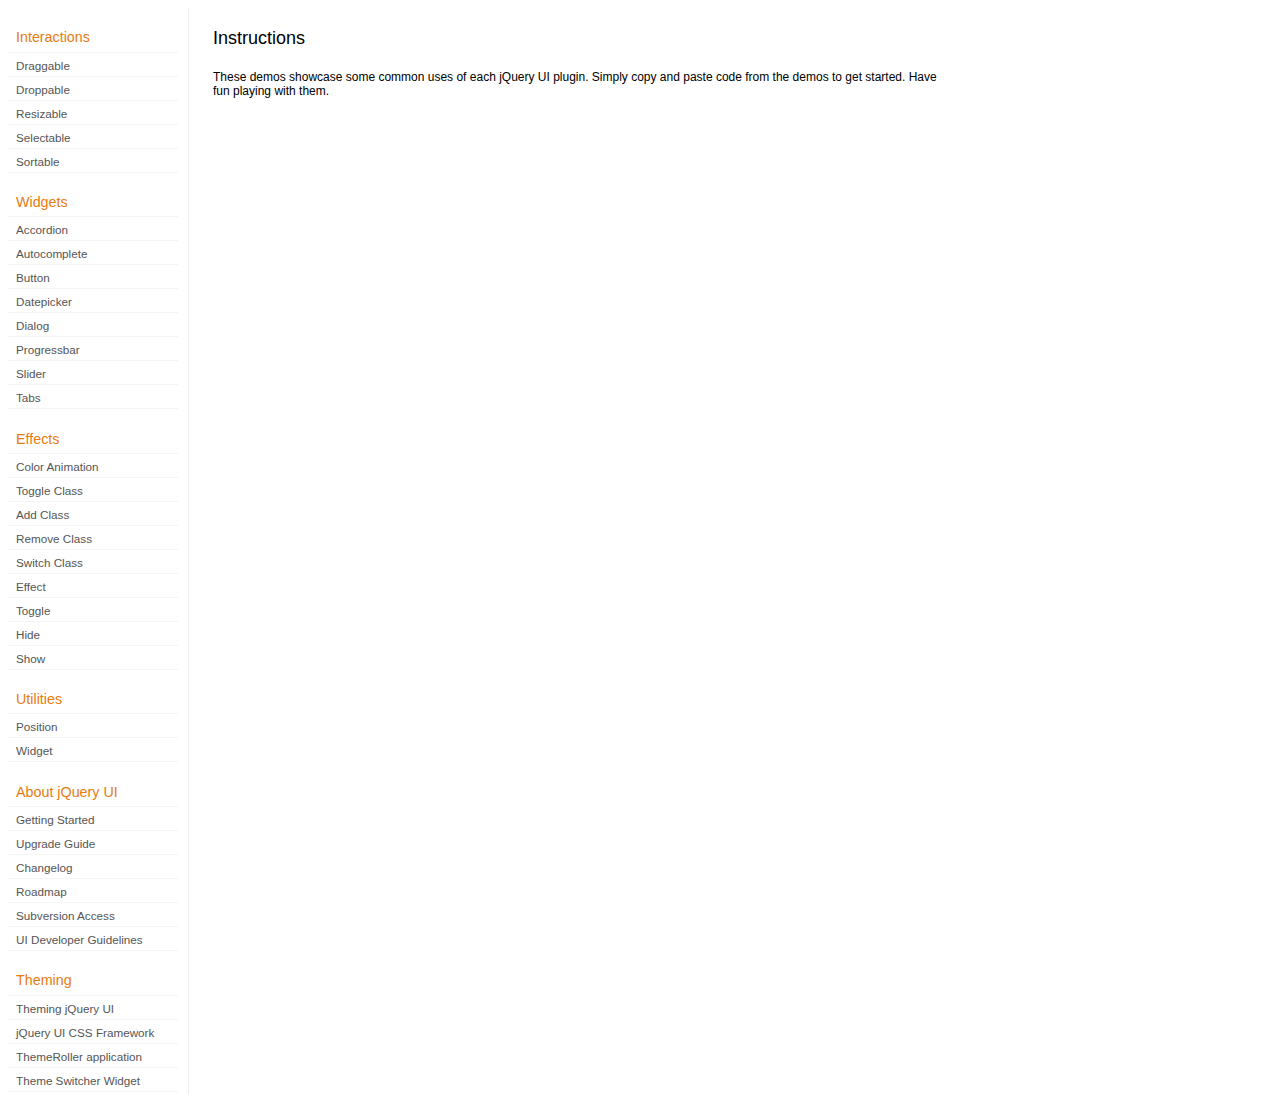
<file: demo/lib/jquery-ui/development-bundle/demos/index.html>
<!DOCTYPE html>
<html lang="en">
<head>
	<meta charset="utf-8">
	<title>jQuery UI Demos</title>
	<link rel="stylesheet" href="../themes/base/jquery.ui.all.css">
	<link rel="stylesheet" href="demos.css">
	<script src="../jquery-1.7.1.js"></script>
	<script src="../external/jquery.bgiframe-2.1.2.js"></script>
	<script src="../ui/jquery.ui.core.js"></script>
	<script src="../ui/jquery.ui.widget.js"></script>
	<script src="../ui/jquery.ui.mouse.js"></script>
	<script src="../ui/jquery.ui.accordion.js"></script>
	<script src="../ui/jquery.ui.autocomplete.js"></script>
	<script src="../ui/jquery.ui.button.js"></script>
	<script src="../ui/jquery.ui.datepicker.js"></script>
	<script src="../ui/jquery.ui.dialog.js"></script>
	<script src="../ui/jquery.ui.draggable.js"></script>
	<script src="../ui/jquery.ui.droppable.js"></script>
	<script src="../ui/jquery.ui.position.js"></script>
	<script src="../ui/jquery.ui.progressbar.js"></script>
	<script src="../ui/jquery.ui.resizable.js"></script>
	<script src="../ui/jquery.ui.selectable.js"></script>
	<script src="../ui/jquery.ui.slider.js"></script>
	<script src="../ui/jquery.ui.sortable.js"></script>
	<script src="../ui/jquery.ui.tabs.js"></script>
	<script src="../ui/jquery.effects.core.js"></script>
	<script src="../ui/jquery.effects.blind.js"></script>
	<script src="../ui/jquery.effects.bounce.js"></script>
	<script src="../ui/jquery.effects.clip.js"></script>
	<script src="../ui/jquery.effects.drop.js"></script>
	<script src="../ui/jquery.effects.explode.js"></script>
	<script src="../ui/jquery.effects.fold.js"></script>
	<script src="../ui/jquery.effects.highlight.js"></script>
	<script src="../ui/jquery.effects.pulsate.js"></script>
	<script src="../ui/jquery.effects.scale.js"></script>
	<script src="../ui/jquery.effects.shake.js"></script>
	<script src="../ui/jquery.effects.slide.js"></script>
	<script src="../ui/jquery.effects.transfer.js"></script>
	<script src="../ui/i18n/jquery.ui.datepicker-af.js"></script>
	<script src="../ui/i18n/jquery.ui.datepicker-ar.js"></script>
	<script src="../ui/i18n/jquery.ui.datepicker-ar-DZ.js"></script>
	<script src="../ui/i18n/jquery.ui.datepicker-az.js"></script>
	<script src="../ui/i18n/jquery.ui.datepicker-bs.js"></script>
	<script src="../ui/i18n/jquery.ui.datepicker-bg.js"></script>
	<script src="../ui/i18n/jquery.ui.datepicker-ca.js"></script>
	<script src="../ui/i18n/jquery.ui.datepicker-cs.js"></script>
	<script src="../ui/i18n/jquery.ui.datepicker-cy-GB.js"></script>
	<script src="../ui/i18n/jquery.ui.datepicker-da.js"></script>
	<script src="../ui/i18n/jquery.ui.datepicker-de.js"></script>
	<script src="../ui/i18n/jquery.ui.datepicker-el.js"></script>
	<script src="../ui/i18n/jquery.ui.datepicker-en-AU.js"></script>
	<script src="../ui/i18n/jquery.ui.datepicker-en-GB.js"></script>
	<script src="../ui/i18n/jquery.ui.datepicker-en-NZ.js"></script>
	<script src="../ui/i18n/jquery.ui.datepicker-eo.js"></script>
	<script src="../ui/i18n/jquery.ui.datepicker-es.js"></script>
	<script src="../ui/i18n/jquery.ui.datepicker-et.js"></script>
	<script src="../ui/i18n/jquery.ui.datepicker-eu.js"></script>
	<script src="../ui/i18n/jquery.ui.datepicker-fa.js"></script>
	<script src="../ui/i18n/jquery.ui.datepicker-fi.js"></script>
	<script src="../ui/i18n/jquery.ui.datepicker-fo.js"></script>
	<script src="../ui/i18n/jquery.ui.datepicker-fr.js"></script>
	<script src="../ui/i18n/jquery.ui.datepicker-fr-CH.js"></script>
	<script src="../ui/i18n/jquery.ui.datepicker-gl.js"></script>
	<script src="../ui/i18n/jquery.ui.datepicker-he.js"></script>
	<script src="../ui/i18n/jquery.ui.datepicker-hr.js"></script>
	<script src="../ui/i18n/jquery.ui.datepicker-hu.js"></script>
	<script src="../ui/i18n/jquery.ui.datepicker-hy.js"></script>
	<script src="../ui/i18n/jquery.ui.datepicker-id.js"></script>
	<script src="../ui/i18n/jquery.ui.datepicker-is.js"></script>
	<script src="../ui/i18n/jquery.ui.datepicker-it.js"></script>
	<script src="../ui/i18n/jquery.ui.datepicker-ja.js"></script>
	<script src="../ui/i18n/jquery.ui.datepicker-kk.js"></script>
	<script src="../ui/i18n/jquery.ui.datepicker-ko.js"></script>
	<script src="../ui/i18n/jquery.ui.datepicker-lb.js"></script>
	<script src="../ui/i18n/jquery.ui.datepicker-lt.js"></script>
	<script src="../ui/i18n/jquery.ui.datepicker-lv.js"></script>
	<script src="../ui/i18n/jquery.ui.datepicker-mk.js"></script>
	<script src="../ui/i18n/jquery.ui.datepicker-ml.js"></script>
	<script src="../ui/i18n/jquery.ui.datepicker-ms.js"></script>
	<script src="../ui/i18n/jquery.ui.datepicker-nl.js"></script>
	<script src="../ui/i18n/jquery.ui.datepicker-nl-BE.js"></script>
	<script src="../ui/i18n/jquery.ui.datepicker-no.js"></script>
	<script src="../ui/i18n/jquery.ui.datepicker-pl.js"></script>
	<script src="../ui/i18n/jquery.ui.datepicker-pt.js"></script>
	<script src="../ui/i18n/jquery.ui.datepicker-pt-BR.js"></script>
	<script src="../ui/i18n/jquery.ui.datepicker-rm.js"></script>
	<script src="../ui/i18n/jquery.ui.datepicker-ro.js"></script>
	<script src="../ui/i18n/jquery.ui.datepicker-ru.js"></script>
	<script src="../ui/i18n/jquery.ui.datepicker-sk.js"></script>
	<script src="../ui/i18n/jquery.ui.datepicker-sl.js"></script>
	<script src="../ui/i18n/jquery.ui.datepicker-sq.js"></script>
	<script src="../ui/i18n/jquery.ui.datepicker-sr.js"></script>
	<script src="../ui/i18n/jquery.ui.datepicker-sr-SR.js"></script>
	<script src="../ui/i18n/jquery.ui.datepicker-sv.js"></script>
	<script src="../ui/i18n/jquery.ui.datepicker-ta.js"></script>
	<script src="../ui/i18n/jquery.ui.datepicker-th.js"></script>
	<script src="../ui/i18n/jquery.ui.datepicker-tj.js"></script>
	<script src="../ui/i18n/jquery.ui.datepicker-tr.js"></script>
	<script src="../ui/i18n/jquery.ui.datepicker-uk.js"></script>
	<script src="../ui/i18n/jquery.ui.datepicker-vi.js"></script>
	<script src="../ui/i18n/jquery.ui.datepicker-zh-CN.js"></script>
	<script src="../ui/i18n/jquery.ui.datepicker-zh-HK.js"></script>
	<script src="../ui/i18n/jquery.ui.datepicker-zh-TW.js"></script>
	<script>
	$(function() {
		
		$('.left-nav a').click(function(ev) {
			window.location.hash = this.href.replace(/.+\/([^\/]+)\/index\.html/,'$1') + '|default';
			loadPage(this.href);
			$('.left-nav a.selected').removeClass('selected');
			$(this).addClass('selected');
			ev.preventDefault();
		});
		
		if (window.location.hash) {
			if (window.location.hash.indexOf('|') === -1) {
				window.location.hash += '|default';	
			}			
			var path = window.location.href.replace(/(index\.html)?#/,'');
			path = path.replace('\|','/') + '.html';
			loadPage(path);
		}		

		function loadPage(path) {			
			var section = path.replace(/\/[^\/]+\.html/,'');
			var header = section.replace(/.+\/([^\/]+)/,'$1').replace(/_/, ' ');
			
			$('td.normal div.normal')
				.empty()
				.append('<h4 class="demo-subheader">Functional demo:</h4>')
				.append('<h3 class="demo-header">'+ header +'</h3>')
				.append('<div id="demo-config"></div>')
				.find('#demo-config')
					.append('<div id="demo-frame"></div><div id="demo-config-menu"></div><div id="demo-link"><a class="demoWindowLink" href="#"><span class="ui-icon ui-icon-newwin"></span>Open demo in a new window</a></div>')
					.find('#demo-config-menu')
						.load(section + '/index.html .demos-nav', function() {
							$('#demo-config-menu a').each(function() {
								this.setAttribute('href', section + '/' + this.getAttribute('href').replace(/.+\/([^\/]+)/,'$1'));
								$(this).attr('target', 'demo-frame');
								$(this).click(function() {

									resetDemos();
									
									$(this).parents('ul').find('li').removeClass('demo-config-on');
									$(this).parent().addClass('demo-config-on');
									$('#demo-notes').fadeOut();

									//Set the hash to the actual page without ".html"
									window.location.hash = header + '|' + this.getAttribute('href').match((/\/([^\/\\]+)\.html/))[1];

									loadDemo(this.getAttribute('href'));

									return false;
								});
							});

							if (window.location.hash) {
								var demo = window.location.hash.split('|')[1];
								$('#demo-config-menu a').each(function(){
									if (this.href.indexOf(demo + '.html') !== -1) {
										$(this).parents('ul').find('li').removeClass('demo-config-on');
										$(this).parent().addClass('demo-config-on');									
										loadDemo(this.href);										
									}
								});
							}

							updateDemoNotes();
						})
					.end()
					.find('#demo-link a')
						.bind('click', function(ev){
							window.open(this.href);
							ev.preventDefault();
						})
					.end()
				.end()
			;
			
			resetDemos();
		}
				
		function loadDemo(path) {
			var directory = path.match(/([^\/]+)\/[^\/\.]+\.html$/)[1];
			$.get(path, function(data) {
				var source = data;
				data = data.replace(/<script.*>.*<\/script>/ig,""); // Remove script tags
				data = data.replace(/<\/?link.*>/ig,""); //Remove link tags
				data = data.replace(/<\/?html.*>/ig,""); //Remove html tag
				data = data.replace(/<\/?body.*>/ig,""); //Remove body tag
				data = data.replace(/<\/?head.*>/ig,""); //Remove head tag
				data = data.replace(/<\/?!doctype.*>/ig,""); //Remove doctype
				data = data.replace(/<title.*>.*<\/title>/ig,""); // Remove title tags
				data = data.replace(/((href|src)=["'])(?!(http|#))/ig, "$1" + directory + "/");

				$('#demo-style').remove();
				$('#demo-frame').empty().html(data);
				$('#demo-frame style').clone().appendTo('head').attr('id','demo-style');
				$('#demo-link a').attr('href', path);
				updateDemoNotes();
				updateDemoSource(source);
				
				if (/default.html$/.test(path)) {
					$.get("documentation/docs-" + path.match(/demos\/(.+)\//)[1] + ".html", function(html) {
						$("#demo-source").after(html);
						$("#widget-docs").tabs();
						$(".param-header").click(function() {
							$(this).parent().toggleClass("param-open").end().next().toggle();
						});
						$(".docs-list-header").each(function() {
							var header = $(this);
							var details = header.next().find(".param-details").hide();
							$("a:first", header).click(function() {
								details.show().parent().addClass("param-open");
								return false;
							});
							$("a:last", header).click(function() {
								details.hide().parent().removeClass("param-open");
								return false;
							});
						});
					});
				}
			});
		}

		function updateDemoNotes() {
			var notes = $('#demo-frame .demo-description');
			if ($('#demo-notes').length == 0) {
				$('<div id="demo-notes"></div>').insertAfter('#demo-config');
			}
			$('#demo-notes').hide().empty().html(notes.html());
			$('#demo-notes').show();
			notes.hide();
		}
		
		function updateDemoSource(source) {
			if ($('#demo-source').length == 0) {
				$('<div id="demo-source"><a href="#" class="source-closed">View Source</a><div><pre><code></code></pre></div></div>').insertAfter('#demo-notes');
				$('#demo-source').find(">a").click(function() {
					$(this).toggleClass("source-closed").toggleClass("source-open").next().toggle();
					return false;
				}).end().find(">div").hide();
			}
			var cleanedSource = source
				.replace('themes/base/jquery.ui.all.css', 'theme/jquery.ui.all.css')
				.replace(/\s*\x3Clink.*demos\x2Ecss.*\x3E\s*/, '\r\n\t')
				.replace(/\x2E\x2E\x2F\x2E\x2E\x2F/g, '');

			$('#demo-source code').empty().text(cleanedSource);
		}
		
		function resetDemos() {
			$.datepicker.setDefaults($.extend({showMonthAfterYear: false}, $.datepicker.regional['']));
			$(".ui-dialog-content").remove();			
		}
				
	});
	</script>
</head>
<body>

<table class="layout-grid" cellspacing="0" cellpadding="0">
	<tr>
		<td class="left-nav">
			<dl class="demos-nav">
				<dt>Interactions</dt>
					<dd><a href="draggable/index.html">Draggable</a></dd>
					<dd><a href="droppable/index.html">Droppable</a></dd>
					<dd><a href="resizable/index.html">Resizable</a></dd>
					<dd><a href="selectable/index.html">Selectable</a></dd>
					<dd><a href="sortable/index.html">Sortable</a></dd>
				<dt>Widgets</dt>
					<dd><a href="accordion/index.html">Accordion</a></dd>
					<dd><a href="autocomplete/index.html">Autocomplete</a></dd>
					<dd><a href="button/index.html">Button</a></dd>
					<dd><a href="datepicker/index.html">Datepicker</a></dd>
					<dd><a href="dialog/index.html">Dialog</a></dd>
					<dd><a href="progressbar/index.html">Progressbar</a></dd>
					<dd><a href="slider/index.html">Slider</a></dd>
					<dd><a href="tabs/index.html">Tabs</a></dd>
				<dt>Effects</dt>
					<dd><a href="animate/index.html">Color Animation</a></dd>
					<dd><a href="toggleClass/index.html">Toggle Class</a></dd>
					<dd><a href="addClass/index.html">Add Class</a></dd>
					<dd><a href="removeClass/index.html">Remove Class</a></dd>
					<dd><a href="switchClass/index.html">Switch Class</a></dd>
					<dd><a href="effect/index.html">Effect</a></dd>
					<dd><a href="toggle/index.html">Toggle</a></dd>
					<dd><a href="hide/index.html">Hide</a></dd>
					<dd><a href="show/index.html">Show</a></dd>
				<dt>Utilities</dt>
					<dd><a href="position/index.html">Position</a></dd>
					<dd><a href="widget/index.html">Widget</a></dd>
				<dt>About jQuery UI</dt>
					<dd><a href="http://jqueryui.com/docs/Getting_Started">Getting Started</a></dd>
					<dd><a href="http://jqueryui.com/docs/Upgrade_Guide">Upgrade Guide</a></dd>					
					<dd><a href="http://jqueryui.com/docs/Changelog">Changelog</a></dd>
					<dd><a href="http://jqueryui.com/docs/Roadmap">Roadmap</a></dd>
					<dd><a href="http://jqueryui.com/docs/Subversion">Subversion Access</a></dd>
					<dd><a href="http://jqueryui.com/docs/Developer_Guide">UI Developer Guidelines</a></dd>
				<dt>Theming</dt>
					<dd><a href="http://jqueryui.com/docs/Theming">Theming jQuery UI</a></dd>
					<dd><a href="http://jqueryui.com/docs/Theming/API">jQuery UI CSS Framework</a></dd>
					<dd><a href="http://jqueryui.com/docs/Theming/Themeroller">ThemeRoller application</a></dd>
					<dd><a href="http://jqueryui.com/docs/Theming/ThemeSwitcher">Theme Switcher Widget</a></dd>

			</dl>
		</td>
		<td class="normal">

			<div class="normal">

					<h3>Instructions</h3>
					<p>
						These demos showcase some common uses of each jQuery UI plugin. Simply copy and paste code from the demos to get started. Have fun playing with them.
					</p>
				
			</div>

		</td>
	</tr>
</table>
</body>
</html>
</file>
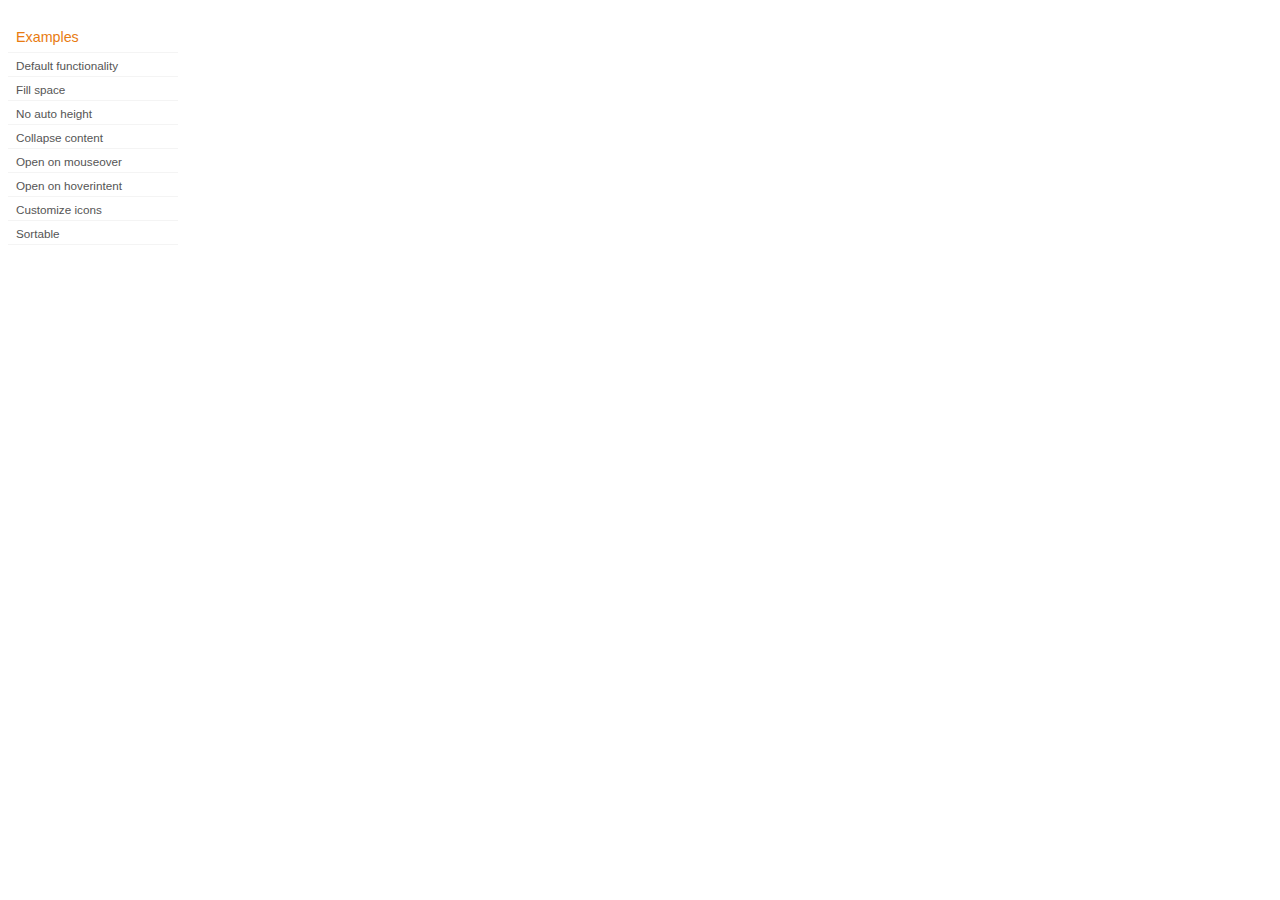
<file: demo/lib/jquery-ui/development-bundle/demos/accordion/index.html>
<!DOCTYPE html>
<html lang="en">
<head>
	<meta charset="utf-8">
	<title>jQuery UI Accordion Demos</title>
	<link rel="stylesheet" href="../demos.css">
</head>
<body>

<div class="demos-nav">
	<h4>Examples</h4>
	<ul>
		<li class="demo-config-on"><a href="default.html">Default functionality</a></li>
		<li><a href="fillspace.html">Fill space</a></li>
		<li><a href="no-auto-height.html">No auto height</a></li>
		<li><a href="collapsible.html">Collapse content</a></li>
		<li><a href="mouseover.html">Open on mouseover</a></li>
		<li><a href="hoverintent.html">Open on hoverintent</a></li>
		<li><a href="custom-icons.html">Customize icons</a></li>
		<li><a href="sortable.html">Sortable</a></li>
	</ul>
</div>

</body>
</html>
</file>
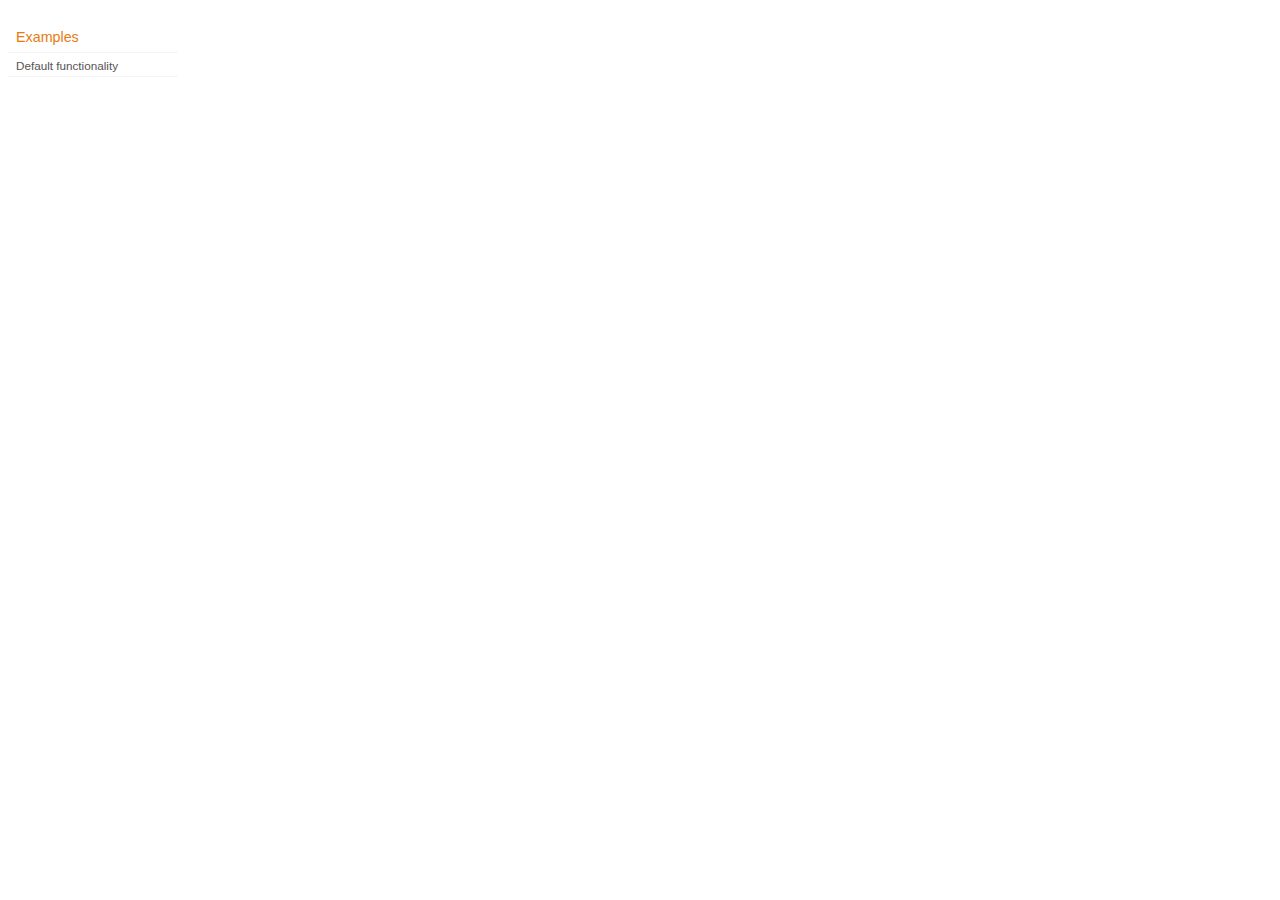
<file: demo/lib/jquery-ui/development-bundle/demos/addClass/index.html>
<!DOCTYPE html>
<html lang="en">
<head>
	<meta charset="utf-8">
	<title>jQuery UI Effects Demos</title>
	<link rel="stylesheet" href="../demos.css">
</head>
<body>

<div class="demos-nav">
	<h4>Examples</h4>
	<ul>
		<li class="demo-config-on"><a href="default.html">Default functionality</a></li>
	</ul>
</div>

</body>
</html>
</file>
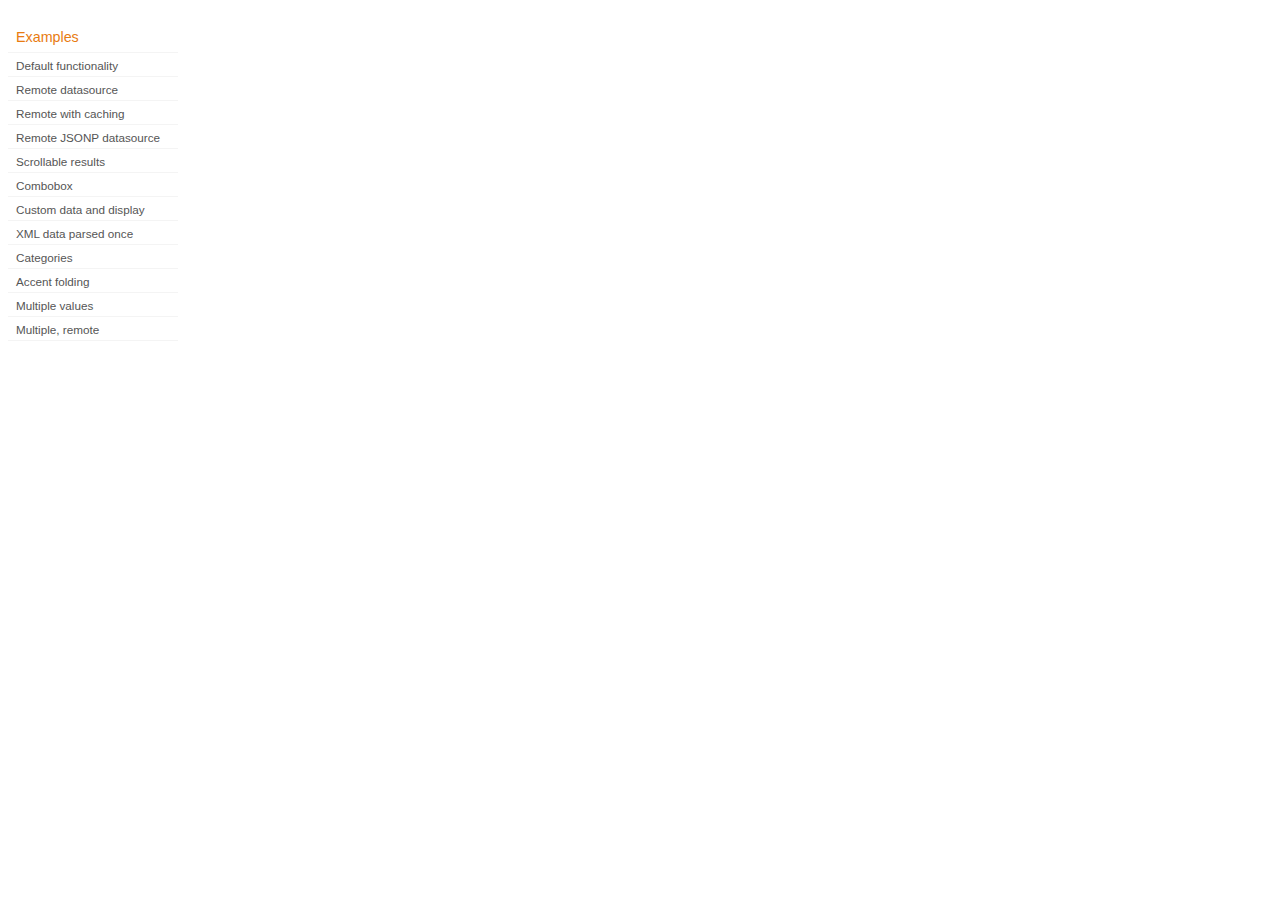
<file: demo/lib/jquery-ui/development-bundle/demos/autocomplete/index.html>
<!DOCTYPE html>
<html lang="en">
<head>
	<meta charset="utf-8">
	<title>jQuery UI Autocomplete Demos</title>
	<link rel="stylesheet" href="../demos.css">
</head>
<body>
	<div class="demos-nav">
		<h4>Examples</h4>
		<ul>
			<li class="demo-config-on"><a href="default.html">Default functionality</a></li>
			<li><a href="remote.html">Remote datasource</a></li>
			<li><a href="remote-with-cache.html">Remote with caching</a></li>
			<li><a href="remote-jsonp.html">Remote JSONP datasource</a></li>
			<li><a href="maxheight.html">Scrollable results</a></li>
			<li><a href="combobox.html">Combobox</a></li>
			<li><a href="custom-data.html">Custom data and display</a></li>
			<li><a href="xml.html">XML data parsed once</a></li>
			<li><a href="categories.html">Categories</a></li>
			<li><a href="folding.html">Accent folding</a></li>
			<li><a href="multiple.html">Multiple values</a></li>
			<li><a href="multiple-remote.html">Multiple, remote</a></li>
		</ul>
	</div>
</body>
</html>
</file>
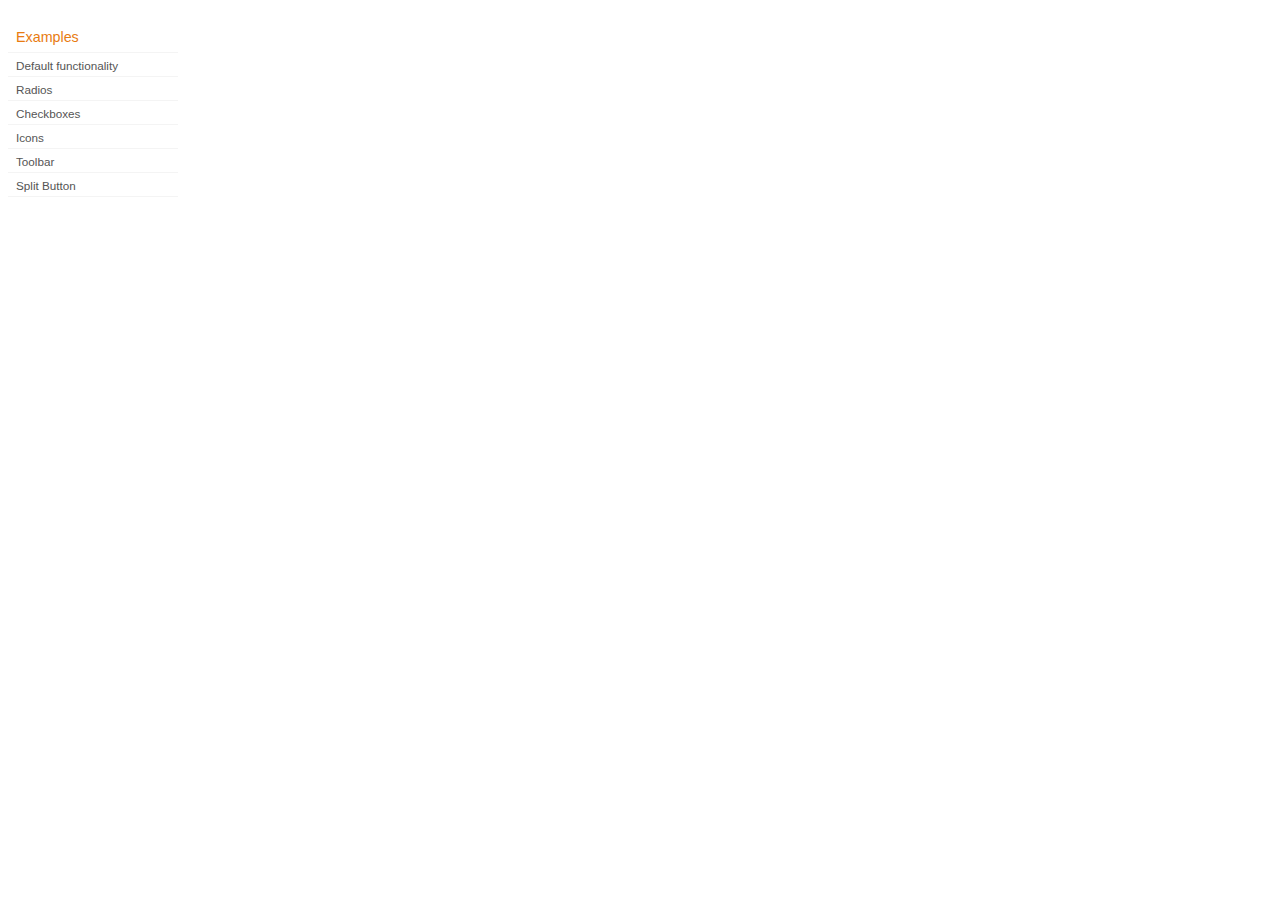
<file: demo/lib/jquery-ui/development-bundle/demos/button/index.html>
<!DOCTYPE html>
<html lang="en">
<head>
	<meta charset="utf-8">
	<title>jQuery UI Button Demos</title>
	<link rel="stylesheet" href="../demos.css">
</head>
<body>

<div class="demos-nav">
	<h4>Examples</h4>
	<ul>
		<li class="demo-config-on"><a href="default.html">Default functionality</a></li>
		<li><a href="radio.html">Radios</a></li>
		<li><a href="checkbox.html">Checkboxes</a></li>
		<li><a href="icons.html">Icons</a></li>
		<li><a href="toolbar.html">Toolbar</a></li>
		<li><a href="splitbutton.html">Split Button</a></li>
	</ul>
</div>

</body>
</html>
</file>
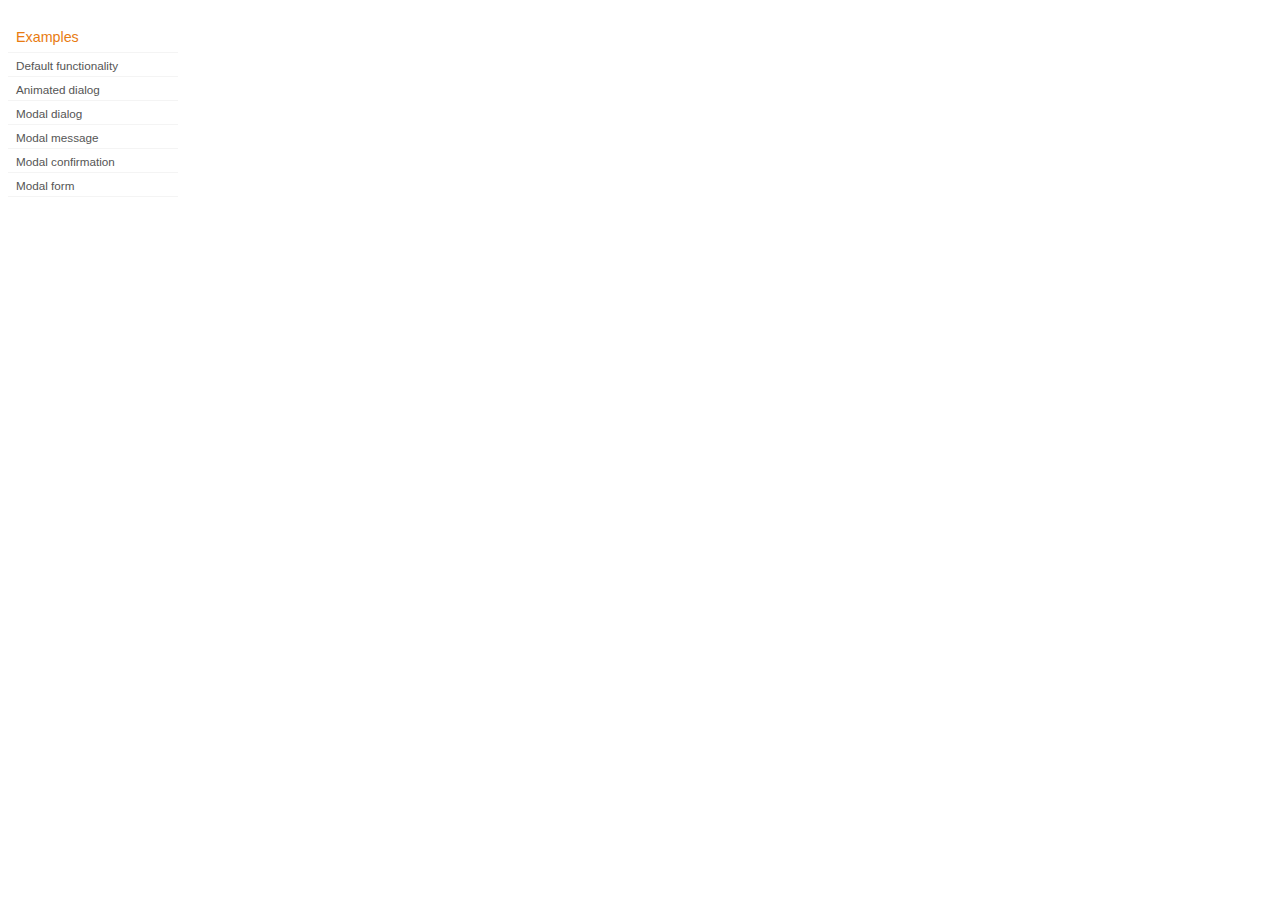
<file: demo/lib/jquery-ui/development-bundle/demos/dialog/index.html>
<!DOCTYPE html>
<html lang="en">
<head>
	<meta charset="utf-8">
	<title>jQuery UI Dialog Demos</title>
	<link rel="stylesheet" href="../demos.css">
</head>
<body>

<div class="demos-nav">
	<h4>Examples</h4>
	<ul>
		<li class="demo-config-on"><a href="default.html">Default functionality</a></li>
		<li><a href="animated.html">Animated dialog</a></li>
		<li><a href="modal.html">Modal dialog</a></li>
		<li><a href="modal-message.html">Modal message</a></li>
		<li><a href="modal-confirmation.html">Modal confirmation</a></li>
		<li><a href="modal-form.html">Modal form</a></li>
	</ul>
</div>

</body>
</html>
</file>
<file: css/style.css>
/**
 * This is a stylesheet for a demo presentation for impress.js
 * 
 * It is not meant to be a part of impress.js and is not required by impress.js.
 * I expect that anyone creating a presentation for impress.js would create their own
 * set of styles.
 */


/* http://meyerweb.com/eric/tools/css/reset/ 
   v2.0 | 20110126
   License: none (public domain)
*/

html, body, div, span, applet, object, iframe,
h1, h2, h3, h4, h5, h6, p, blockquote, pre,
a, abbr, acronym, address, big, cite, code,
del, dfn, em, img, ins, kbd, q, s, samp,
small, strike, strong, sub, sup, tt, var,
b, u, i, center,
dl, dt, dd, ol, ul, li,
fieldset, form, label, legend,
table, caption, tbody, tfoot, thead, tr, th, td,
article, aside, canvas, details, embed, 
figure, figcaption, footer, header, hgroup, 
menu, nav, output, ruby, section, summary,
time, mark, audio, video {
    margin: 0;
    padding: 0;
    border: 0;
    font-size: 100%;
    font: inherit;
    vertical-align: baseline;
}

/* HTML5 display-role reset for older browsers */
article, aside, details, figcaption, figure, 
footer, header, hgroup, menu, nav, section {
    display: block;
}
body {
    line-height: 1;
}
ol, ul {
    list-style: none;
}
blockquote, q {
    quotes: none;
}
blockquote:before, blockquote:after,
q:before, q:after {
    content: '';
    content: none;
}

table {
    border-collapse: collapse;
    border-spacing: 0;
}


body {
    font-family: 'PT Sans', sans-serif;
    
    min-height: 740px;

    background: rgb(215, 215, 215);
    background: -webkit-gradient(radial, 50% 50%, 0, 50% 50%, 500, from(rgb(240, 240, 240)), to(rgb(190, 190, 190)));
    background: -webkit-radial-gradient(rgb(240, 240, 240), rgb(190, 190, 190));
    background:    -moz-radial-gradient(rgb(240, 240, 240), rgb(190, 190, 190));
    background:      -o-radial-gradient(rgb(240, 240, 240), rgb(190, 190, 190));
    background:         radial-gradient(rgb(240, 240, 240), rgb(190, 190, 190));

    -webkit-font-smoothing: antialiased;
}

b, strong { font-weight: bold }
i, em { font-style: italic}

a {
    color: inherit;
    text-decoration: none;
    padding: 0 0.1em;
    background: rgba(255,255,255,0.5);
    text-shadow: -1px -1px 2px rgba(100,100,100,0.9);
    border-radius: 0.2em;
    
    -webkit-transition: 0.5s;
    -moz-transition:    0.5s;
    -ms-transition:     0.5s;
    -o-transition:      0.5s;
    transition:         0.5s;
}

a:hover {
    background: rgba(255,255,255,1);
    text-shadow: -1px -1px 2px rgba(100,100,100,0.5);
}

/* COMMON STEP STYLES */

.step {
    width: 900px;
    padding: 40px;

    -webkit-box-sizing: border-box;
    -moz-box-sizing:    border-box;
    -ms-box-sizing:     border-box;
    -o-box-sizing:      border-box;
    box-sizing:         border-box;

    font-family: 'PT Serif', georgia, serif;

    font-size: 48px;
    line-height: 1.5;
}

/* fade out inactive slides */

.step {
    -webkit-transition: opacity 1s;
    -moz-transition:    opacity 1s;
    -ms-transition:     opacity 1s;
    -o-transition:      opacity 1s;
    transition:         opacity 1s;
}

.step:not(.active) {
    opacity: 0.3;
}

/* STEP SPECIFIC STYLES */

/* hint on the first slide */

.hint {
    position: fixed;
    left: 0;
    right: 0;
    bottom: 200px;
    
    background: rgba(0,0,0,0.5);
    color: #EEE;
    text-align: center;
    
    font-size: 50px;
    padding: 20px;
    
    z-index: 100;
    
    opacity: 0;
    
    -webkit-transform: translateY(400px);
    -moz-transform:    translateY(400px);
    -ms-transform:     translateY(400px);
    -o-transform:      translateY(400px);
    transform:         translateY(400px);

    -webkit-transition: opacity 1s, -webkit-transform 0.5s 1s;
    -moz-transition:    opacity 1s,    -moz-transform 0.5s 1s;
    -ms-transition:     opacity 1s,     -ms-transform 0.5s 1s;
    -o-transition:      opacity 1s,      -o-transform 0.5s 1s;
    transition:         opacity 1s,         transform 0.5s 1s;
}

/* impress.js title */

#title {
    padding: 0;
}

#title .try {
    font-size: 64px;
    position: absolute;
    top: -0.5em;
    left: 1.5em;
    
    -webkit-transform: translateZ(20px);
    -moz-transform:    translateZ(20px);
    -ms-transform:     translateZ(20px);
    -o-transform:      translateZ(20px);
    transform:         translateZ(20px);
}

#title h1 {
    font-size: 190px;
    
    -webkit-transform: translateZ(50px);
    -moz-transform:    translateZ(50px);
    -ms-transform:     translateZ(50px);
    -o-transform:      translateZ(50px);
    transform:         translateZ(50px);
}

#title .footnote {
    font-size: 32px;
}

/* big thoughts */

#big {
    width: 600px;
    text-align: center;
    font-size: 60px;
    line-height: 1;
}

#big b {
    display: block;
    font-size: 250px;
    line-height: 250px;
}

#big .thoughts {
    font-size: 90px;
    line-height: 150px;
}

/* tiny ideas */

#tiny {
    width: 500px;
    text-align: center;
}

#ing {
    width: 500px;
}

#ing b {
    display: inline-block;
    -webkit-transition: 0.5s;
    -moz-transition:    0.5s;
    -ms-transition:     0.5s;
    -o-transition:      0.5s;
    transition:         0.5s;
}

#ing.active .positioning {
    -webkit-transform: translateY(-10px);
    -moz-transform:    translateY(-10px);
    -ms-transform:     translateY(-10px);
    -o-transform:      translateY(-10px);
    transform:         translateY(-10px);

    -webkit-transition-delay: 1.5s;
    -moz-transition-delay:    1.5s;
    -ms-transition-delay:     1.5s;
    -o-transition-delay:      1.5s;
    transition-delay:         1.5s;
}

#ing.active .rotating {
    -webkit-transform: rotate(-10deg);
    -moz-transform:    rotate(-10deg);
    -ms-transform:     rotate(-10deg);
    -o-transform:      rotate(-10deg);
    transform:         rotate(-10deg);

    -webkit-transition-delay: 1.75s;
    -moz-transition-delay:    1.75s;
    -ms-transition-delay:     1.75s;
    -o-transition-delay:      1.75s;
    transition-delay:         1.75s;
}

#ing.active .scaling {
    -webkit-transform: scale(0.7);
    -moz-transform:    scale(0.7);
    -ms-transform:     scale(0.7);
    -o-transform:      scale(0.7);
    transform:         scale(0.7);

    -webkit-transition-delay: 2s;
    -moz-transition-delay:    2s;
    -ms-transition-delay:     2s;
    -o-transition-delay:      2s;
    transition-delay:         2s;

}

/* imagination */

#imagination {
    width: 600px;
}

#imagination .imagination {
    font-size: 78px;
}

/* use the source, Luke */

#source {
    width: 700px;
    padding-bottom: 300px;
    
    /* Yoda Icon :: Pixel Art from Star Wars http://www.pixeljoint.com/pixelart/1423.htm */
    background-image: url([data-uri]);
    background-position: bottom right;
    background-repeat: no-repeat;
}

#source q {
    font-size: 60px;
}

/* it's in 3D */

#its-in-3d span,
#its-in-3d b {
    display: inline-block;
    -webkit-transform: translateZ(40px);
    -moz-transform:    translateZ(40px);
    -ms-transform:     translateZ(40px);
    -o-transform:      translateZ(40px);
     transform:        translateZ(40px);
            
    -webkit-transition: 0.5s;
    -moz-transition:    0.5s;
    -ms-transition:     0.5s;
    -o-transition:      0.5s;
    transition:         0.5s;
}

#its-in-3d .have {
    -webkit-transform: translateZ(-40px);
    -moz-transform:    translateZ(-40px);
    -ms-transform:     translateZ(-40px);
    -o-transform:      translateZ(-40px);
    transform:         translateZ(-40px);
}

#its-in-3d .you {
    -webkit-transform: translateZ(20px);
    -moz-transform:    translateZ(20px);
    -ms-transform:     translateZ(20px);
    -o-transform:      translateZ(20px);
    transform:         translateZ(20px);
}

#its-in-3d .noticed {
    -webkit-transform: translateZ(-40px);
    -moz-transform:    translateZ(-40px);
    -ms-transform:     translateZ(-40px);
    -o-transform:      translateZ(-40px);
    transform:         translateZ(-40px);
}

#its-in-3d .its {
    -webkit-transform: translateZ(60px);
    -moz-transform:    translateZ(60px);
    -ms-transform:     translateZ(60px);
    -o-transform:      translateZ(60px);
    transform:         translateZ(60px);
}

#its-in-3d .in {
    -webkit-transform: translateZ(-10px);
    -moz-transform:    translateZ(-10px);
    -ms-transform:     translateZ(-10px);
    -o-transform:      translateZ(-10px);
    transform:         translateZ(-10px);
}

#its-in-3d .footnote {
    font-size: 32px;

    -webkit-transform: translateZ(-10px);
    -moz-transform:    translateZ(-10px);
    -ms-transform:     translateZ(-10px);
    -o-transform:      translateZ(-10px);
    transform:         translateZ(-10px);
}

#its-in-3d.active span,
#its-in-3d.active b {
    -webkit-transform: translateZ(0px);
    -moz-transform:    translateZ(0px);
    -ms-transform:     translateZ(0px);
    -o-transform:      translateZ(0px);
    transform:         translateZ(0px);
    
    -webkit-transition-delay: 1s;
    -moz-transition-delay:    1s;
    -ms-transition-delay:     1s;
    -o-transition-delay:      1s;
    transition-delay:         1s;
}

/* overview step */

#overview {
    z-index: -1;
}

/* on overview step everything is visible */

#impress.step-overview .step {
    opacity: 1;
}


/*
 * SLIDE STEP STYLES
 *
 * inspired by: http://html5slides.googlecode.com/svn/trunk/styles.css
 *
 * ;)
 */

.slide {
    display: block;

    width: 900px;
    height: 700px;

    padding: 40px 60px;

    border-radius: 10px;

    background-color: white;

    box-shadow: 0 2px 6px rgba(0, 0, 0, .1);
    border: 1px solid rgba(0, 0, 0, .3);

    font-family: 'Open Sans', Arial, sans-serif;

    color: #333; /*rgb(102, 102, 102);*/
    text-shadow: 0 2px 2px rgba(0, 0, 0, .1);

    background-image: radial-gradient(center 45deg, circle closest-side, orange 0%, red 100%);

    font-size: 30px;
    line-height: 36px;

    letter-spacing: -1px;
}

.step [data-subStep]{
    display: none;
}

.step [data-subStep].show{
    display: block;
}

.slide q {
    display: block;
    font-size: 50px;
    line-height: 72px;

    margin-top: 100px;
}

.slide q strong {
    white-space: nowrap;
}


/* IMPRESS NOT SUPPORTED STYLES */

.fallback-message {
    font-family: sans-serif;
    line-height: 1.3;
    
    display: none;
    width: 780px;
    padding: 10px 10px 0;
    margin: 20px auto;

    border-radius: 10px;
    border: 1px solid #E4C652;
    background: #EEDC94;
}

.fallback-message p {
    margin-bottom: 10px;
}

.impress-not-supported .step {
    position: relative;
    opacity: 1;
    margin: 20px auto;
}

.impress-not-supported .fallback-message {
    display: block;
}
</file>
<file: css/presentation.css>
h1 {
  font-size: 50px;
}
.no-chrome-slide {
  width: 900px;
  height: 700px;
  display: block;
}
.me {
  text-align: center;
  color: #111;
}
.me >div {
  text-align: center;
  display: table;
  width: 100%;
  height: 100%;
}
.me >div >* {
  display: table-cell;
  vertical-align: middle;
  margin: auto;
}
.me .traits {
  list-style-type: disc;
  width: 600px;
  margin: auto;
  margin-top: 40px;
}
.me .traits li {
  text-align: left;
  line-height: 2;
}
</file>
<file: demo/lib/jquery-ui/development-bundle/demos/demos.css>
body {
	font-size: 62.5%;
}

table {
	font-size: 1em;
}

/* Site
   -------------------------------- */

body {
	font-family: "Trebuchet MS", "Helvetica", "Arial",  "Verdana", "sans-serif";
}

/* Layout
   -------------------------------- */

.layout-grid {
	width: 960px;
}

.layout-grid td {
	vertical-align: top;
}

.layout-grid td.left-nav {
	width: 140px;
}

.layout-grid td.normal {
	border-left: 1px solid #eee;
	padding: 20px 24px;
	font-family: "Trebuchet MS", "Helvetica", "Arial",  "Verdana", "sans-serif";
}

.layout-grid td.demos {
	background: url('/images/demos_bg.jpg') no-repeat;
	height: 337px;
	overflow: hidden;
}

/* Normal
   -------------------------------- */

.normal h3,
.normal h4 {
	margin: 0;
	font-weight: normal;
}

.normal h3 {
	padding: 0 0 9px;
	font-size: 1.8em;
}

.normal h4 {
	padding-bottom: 21px;
	border-bottom: 1px dashed #999;
	font-size: 1.2em;
	font-weight: bold;
}

.normal p {
	font-size: 1.2em;
}

/* Demos */

.demos-nav, .demos-nav dt, .demos-nav dd, .demos-nav ul, .demos-nav li {
	margin: 0;
	padding: 0
}

.demos-nav {
	float: left;
	width: 170px;
	font-size: 1.3em;
}

.demos-nav dt,
.demos-nav h4 {
	margin: 0;
	padding: 0;
	font: normal 1.1em "Trebuchet MS", "Helvetica", "Arial",  "Verdana", "sans-serif";
	color: #e87b10;
}

.demos-nav dt,
.demos-nav h4 {
	margin-top: 1.5em;
	margin-bottom: 0;
	padding-left: 8px;
	padding-bottom:5px;
	line-height: 1.2em;
	border-bottom: 1px solid #F4F4F4;
}

.demos-nav dd a,
.demos-nav li a {
	border-bottom: 1px solid #F4F4F4;
	display:block;
	padding: 4px 3px 4px 8px;
	font-size: 90%;
	text-decoration: none;
	color: #555 ;
	margin:2px 0;
	height:13px;
}

.demos-nav dd a:hover,
.demos-nav dd a:focus,
.demos-nav dd a:hover,
.demos-nav dd a:focus {
	background: #f3f3f3;
	color:#000;
	-moz-border-radius: 5px; -webkit-border-radius: 5px;
}
 .demos-nav dd a.selected {
	background: #555;
	color:#ffffff;
	-moz-border-radius: 5px; -webkit-border-radius: 5px;
}


/* new styles for demo pages, added by Filament 12.29.08
eventually we should convert the font sizes to ems -- using px for now to minimize style conflicts
*/

.normal h3.demo-header { font-size:32px; padding:0 0 5px; border-bottom:1px solid #eee; text-transform: capitalize; }
.normal h4.demo-subheader { font-size:10px; text-transform: uppercase; color:#999; padding:8px 0 3px; border:0; margin:0; }
.normal a:link,
.normal a:visited { color:#1b75bb; text-decoration:none; }
.normal a:hover,
.normal a:active { color:#0b559b; }

#demo-config { padding:20px 0 0; }

#demo-frame { float:left; width:540px; height:380px; border:1px solid #ddd; overflow: auto; position: relative; }
#demo-frame h3, #demo-frame h4 { padding: 0; font-weight: bold; font-size: 1em; }

#demo-config-menu { float:right; width:180px;  }
#demo-config-menu h4 { font-size:13px; color:#666; font-weight:normal; border:0; padding-left:18px; }

#demo-config-menu ul { list-style: none; padding: 0; margin: 0; }

#demo-config-menu li { font-size:12px; padding:0 0 0 10px; margin:3px 0; zoom: 1; }

#demo-config-menu li a:link,
#demo-config-menu li a:visited { display:block; padding:1px 8px 4px; border-bottom:1px dotted #b3b3b3; }
* html #demo-config-menu li a:link,
* html #demo-config-menu li a:visited { padding:1px 8px 2px; }
#demo-config-menu li a:hover,
#demo-config-menu li a:active { background-color:#f6f6f6; }

#demo-config-menu li.demo-config-on { background: url(images/demo-config-on-tile.gif) repeat-x left center; }

#demo-config-menu li.demo-config-on a:link,
#demo-config-menu li.demo-config-on a:visited,
#demo-config-menu li.demo-config-on a:hover,
#demo-config-menu li.demo-config-on a:active { background: url(images/demo-config-on.gif) no-repeat left; padding-left:18px; color:#fff; border:0; margin-left:-10px; margin-top: 0px; margin-bottom: 0px; }

#demo-source, #demo-notes {
	clear: both;
	padding: 20px 0 0;
	font-size: 1.3em;
}

#demo-notes { width:520px; color:#333; font-size: 1em; }
#demo-notes p code, .demo-description p code { padding: 0; font-weight: bold; }
#demo-source pre, #demo-source code { padding: 0; }
code, pre { padding:8px 0 8px 20px ; font-size: 1.2em; line-height:130%;  }

#demo-source a:link,
#demo-source a:visited,
#demo-source a:hover,
#demo-source a:active { font-size:12px; padding-left:13px; background-position: left center; background-repeat: no-repeat; }

#demo-source a.source-open:link,
#demo-source a.source-open:visited,
#demo-source a.source-open:hover,
#demo-source a.source-open:active { background-image: url(images/demo-spindown-open.gif); }

#demo-source a.source-closed:link,
#demo-source a.source-closed:visited,
#demo-source a.source-closed:hover,
#demo-source a.source-closed:active { background-image: url(images/demo-spindown-closed.gif); }

div.demo {
	padding:12px;
	font-family: "Trebuchet MS", "Arial", "Helvetica", "Verdana", "sans-serif";
}

div.demo h3.docs { clear:left; font-size:12px; font-weight:normal; padding:0 0 1em; margin:0; }

div.demo-description {
	clear:both;
	padding:12px;
	font-family: "Trebuchet MS", "Arial", "Helvetica", "Verdana", "sans-serif";
	font-size: 1.3em;
	line-height: 1.4em;
}

.ui-draggable, .ui-droppable {
	background-position: top left;
}

.left-nav .demos-nav {
	padding-right: 10px;
}

#demo-link { font-size:11px;  padding-top: 6px; clear: both; overflow: hidden; }
#demo-link a span.ui-icon { float:left; margin-right:3px; }

/* Component containers
----------------------------------*/
#widget-docs .ui-widget { font-family: Trebuchet MS,Verdana,Arial,sans-serif; font-size: 1em; }
#widget-docs .ui-widget input, #widget-docs .ui-widget select, #widget-docs .ui-widget textarea, #widget-docs .ui-widget button { font-family: Trebuchet MS,Verdana,Arial,sans-serif; font-size: 1em; }
#widget-docs .ui-widget-header { border: 1px solid #ffffff; background: #464646 url(images/464646_40x100_textures_01_flat_100.png) 50% 50% repeat-x; color: #ffffff; font-weight: bold; }
#widget-docs .ui-widget-header a { color: #ffffff; }
#widget-docs .ui-widget-content { border: 1px solid #ffffff; background: #ffffff url(images/ffffff_40x100_textures_01_flat_75.png) 50% 50% repeat-x; color: #222222; }
#widget-docs .ui-widget-content a { color: #222222; }

/* Interaction states
----------------------------------*/
#widget-docs .ui-state-default, #widget-docs .ui-widget-content #widget-docs .ui-state-default { border: 1px solid #666666; background: #555555 url(images/555555_40x100_textures_03_highlight_soft_75.png) 50% 50% repeat-x; font-weight: normal; color: #ffffff; outline: none; }
#widget-docs .ui-state-default a { color: #ffffff; text-decoration: none; outline: none; }
#widget-docs .ui-state-hover, #widget-docs .ui-widget-content #widget-docs .ui-state-hover, #widget-docs .ui-state-focus, #widget-docs .ui-widget-content #widget-docs .ui-state-focus { border: 1px solid #666666; background: #444444 url(images/444444_40x100_textures_03_highlight_soft_60.png) 50% 50% repeat-x; font-weight: normal; color: #ffffff; outline: none; }
#widget-docs .ui-state-hover a { color: #ffffff; text-decoration: none; outline: none; }
#widget-docs .ui-state-active, #widget-docs .ui-widget-content #widget-docs .ui-state-active { border: 1px solid #666666; background: #ffffff url(images/ffffff_40x100_textures_01_flat_65.png) 50% 50% repeat-x; font-weight: normal; color: #F6921E; outline: none; }
#widget-docs .ui-state-active a { color: #F6921E; outline: none; text-decoration: none; }

/* Interaction Cues
----------------------------------*/
#widget-docs .ui-state-highlight, #widget-docs .ui-widget-content #widget-docs .ui-state-highlight {border: 1px solid #fcefa1; background: #fbf9ee url(images/fbf9ee_40x100_textures_02_glass_55.png) 50% 50% repeat-x; color: #363636; }
#widget-docs .ui-state-error, #widget-docs .ui-widget-content #widget-docs .ui-state-error {border: 1px solid #cd0a0a; background: #fef1ec url(images/fef1ec_40x100_textures_05_inset_soft_95.png) 50% bottom repeat-x; color: #cd0a0a; }
#widget-docs .ui-state-error-text, #widget-docs .ui-widget-content #widget-docs .ui-state-error-text { color: #cd0a0a; }
#widget-docs .ui-state-disabled, #widget-docs .ui-widget-content #widget-docs .ui-state-disabled { opacity: .35; filter:Alpha(Opacity=35); background-image: none; }
#widget-docs .ui-priority-primary, #widget-docs .ui-widget-content #widget-docs .ui-priority-primary { font-weight: bold; }
#widget-docs .ui-priority-secondary, #widget-docs .ui-widget-content #widget-docs .ui-priority-secondary { opacity: .7; filter:Alpha(Opacity=70); font-weight: normal; }

/* Icons
----------------------------------*/

/* states and images */
#demo-frame-wrapper .ui-icon, #widget-docs .ui-icon { width: 16px; height: 16px; background-image: url(images/222222_256x240_icons_icons.png); }
#widget-docs .ui-widget-content .ui-icon {background-image: url(images/222222_256x240_icons_icons.png); }
#widget-docs .ui-widget-header .ui-icon {background-image: url(images/222222_256x240_icons_icons.png); }
#widget-docs .ui-state-default .ui-icon { background-image: url(images/888888_256x240_icons_icons.png); }
#widget-docs .ui-state-hover .ui-icon, #widget-docs .ui-state-focus .ui-icon {background-image: url(images/454545_256x240_icons_icons.png); }
#widget-docs .ui-state-active .ui-icon {background-image: url(images/454545_256x240_icons_icons.png); }
#widget-docs .ui-state-highlight .ui-icon {background-image: url(images/2e83ff_256x240_icons_icons.png); }
#widget-docs .ui-state-error .ui-icon, #widget-docs .ui-state-error-text .ui-icon {background-image: url(images/cd0a0a_256x240_icons_icons.png); }


/* Misc visuals
----------------------------------*/

/* Corner radius */
#widget-docs .ui-corner-tl { -moz-border-radius-topleft: 4px; -webkit-border-top-left-radius: 4px; }
#widget-docs .ui-corner-tr { -moz-border-radius-topright: 4px; -webkit-border-top-right-radius: 4px; }
#widget-docs .ui-corner-bl { -moz-border-radius-bottomleft: 4px; -webkit-border-bottom-left-radius: 4px; }
#widget-docs .ui-corner-br { -moz-border-radius-bottomright: 4px; -webkit-border-bottom-right-radius: 4px; }
#widget-docs .ui-corner-top { -moz-border-radius-topleft: 4px; -webkit-border-top-left-radius: 4px; -moz-border-radius-topright: 4px; -webkit-border-top-right-radius: 4px; }
#widget-docs .ui-corner-bottom { -moz-border-radius-bottomleft: 4px; -webkit-border-bottom-left-radius: 4px; -moz-border-radius-bottomright: 4px; -webkit-border-bottom-right-radius: 4px; }
#widget-docs .ui-corner-right {  -moz-border-radius-topright: 4px; -webkit-border-top-right-radius: 4px; -moz-border-radius-bottomright: 4px; -webkit-border-bottom-right-radius: 4px; }
#widget-docs .ui-corner-left { -moz-border-radius-topleft: 4px; -webkit-border-top-left-radius: 4px; -moz-border-radius-bottomleft: 4px; -webkit-border-bottom-left-radius: 4px; }
#widget-docs .ui-corner-all { -moz-border-radius: 4px; -webkit-border-radius: 4px; }

/* Overlays */
#widget-docs .ui-widget-overlay { background: #aaaaaa url(images/aaaaaa_40x100_textures_01_flat_0.png) 50% 50% repeat-x; opacity: .30;filter:Alpha(Opacity=30); }
#widget-docs .ui-widget-shadow { margin: -8px 0 0 -8px; padding: 8px; background: #aaaaaa url(images/aaaaaa_40x100_textures_01_flat_0.png) 50% 50% repeat-x; opacity: .30;filter:Alpha(Opacity=30); -moz-border-radius: 8px; -webkit-border-radius: 8px; }

/*
----------------------------------*/

#widget-docs { margin:20px 0 0; border: none; }

#widget-docs h2, #widget-docs h3, #widget-docs h4, #widget-docs p, #widget-docs ul, #widget-docs code { margin:0; padding:0; }
#widget-docs code { display:block; color:#444; font-size:.9em; margin:0 0 1em; }
#widget-docs code strong { color:#000; }
#widget-docs p { margin:0 3em 1.2em 0; }
#widget-docs p.intro { font-size:13px; color:#666; line-height:1.3; }
#widget-docs ul { list-style-type: none; }

#widget-docs h2 { font-size:16px; margin:1.2em 0 .5em; }
#widget-docs h3 { font-size:14px; color:#e6820E; margin:1.5em 0 .5em; }
.normal #widget-docs h4 { font-size:12px; color:#000; border:0; margin:0 0 .5em; }

#docs-overview-main { width:400px; }
#docs-overview-sidebar { float:right; width:200px; }
#docs-overview-sidebar a span { color:#666; }
#widget-docs #docs-overview-main p { margin-right:0; }
#widget-docs #docs-overview-sidebar h4 { padding-left:0; }

.docs-list-header { float:left; width:100%; margin:10px 0 0; border-bottom:1px solid #eee; }
#widget-docs .docs-list-header h2 { float:left; margin:0; }
#widget-docs .docs-list-header p { float:right; margin:5px 0; font-size:11px; }

.docs-list { float:left; width:100%; padding:0 0 10px; }
.docs-list .param-header { float:left; clear:left; width:100%; padding:8px 0; border-top:1px solid #eee; }
#widget-docs .param-header h3, #widget-docs .param-header p { margin:0; float:left; }
#widget-docs .param-header h3 { width:50%; }
#widget-docs .param-header h3 span { background: url(images/demo-spindown-closed.gif) no-repeat left; padding-left:13px; }
#widget-docs .param-open .param-header h3 span { background: url(images/demo-spindown-open.gif) no-repeat left; }
#widget-docs .param-header p { width:24%; }
#widget-docs .param-header p.param-type span { background: url(images/icon-docs-info.gif) no-repeat left; cursor:pointer; border-bottom:1px dashed #ccc; padding-left:15px; }

.param-details { padding-left:13px; }
.param-args { margin:0 0 1.5em; border-top:1px dotted #ccc;}
.param-args td { padding:3px 30px 3px 5px; border-bottom:1px dotted #ccc;  }


/* overrides for ui-tab styles */
#widget-docs ul.ui-tabs-nav { padding:0 0 0 8px; }
#widget-docs .ui-tabs-nav li { margin:5px 5px 0 0; }

#widget-docs .ui-tabs-nav li a:link,
#widget-docs .ui-tabs-nav li a:visited,
#widget-docs .ui-tabs-nav li a:hover,
#widget-docs .ui-tabs-nav li a:active { font-size:14px; padding:4px 1.2em 3px; color:#fff; }

#widget-docs .ui-tabs-nav li.ui-tabs-selected a:link,
#widget-docs .ui-tabs-nav li.ui-tabs-selected a:visited,
#widget-docs .ui-tabs-nav li.ui-tabs-selected a:hover,
#widget-docs .ui-tabs-nav li.ui-tabs-selected a:active { color:#e6820E; }

#widget-docs .ui-tabs-panel { padding:20px 9px; font-size:12px; line-height:1.4; color:#000; }

#widget-docs .ui-widget-content a:link,
#widget-docs .ui-widget-content a:visited { color:#1b75bb; text-decoration:none; }
#widget-docs .ui-widget-content a:hover,
#widget-docs .ui-widget-content a:active { color:#0b559b; }
</file>
